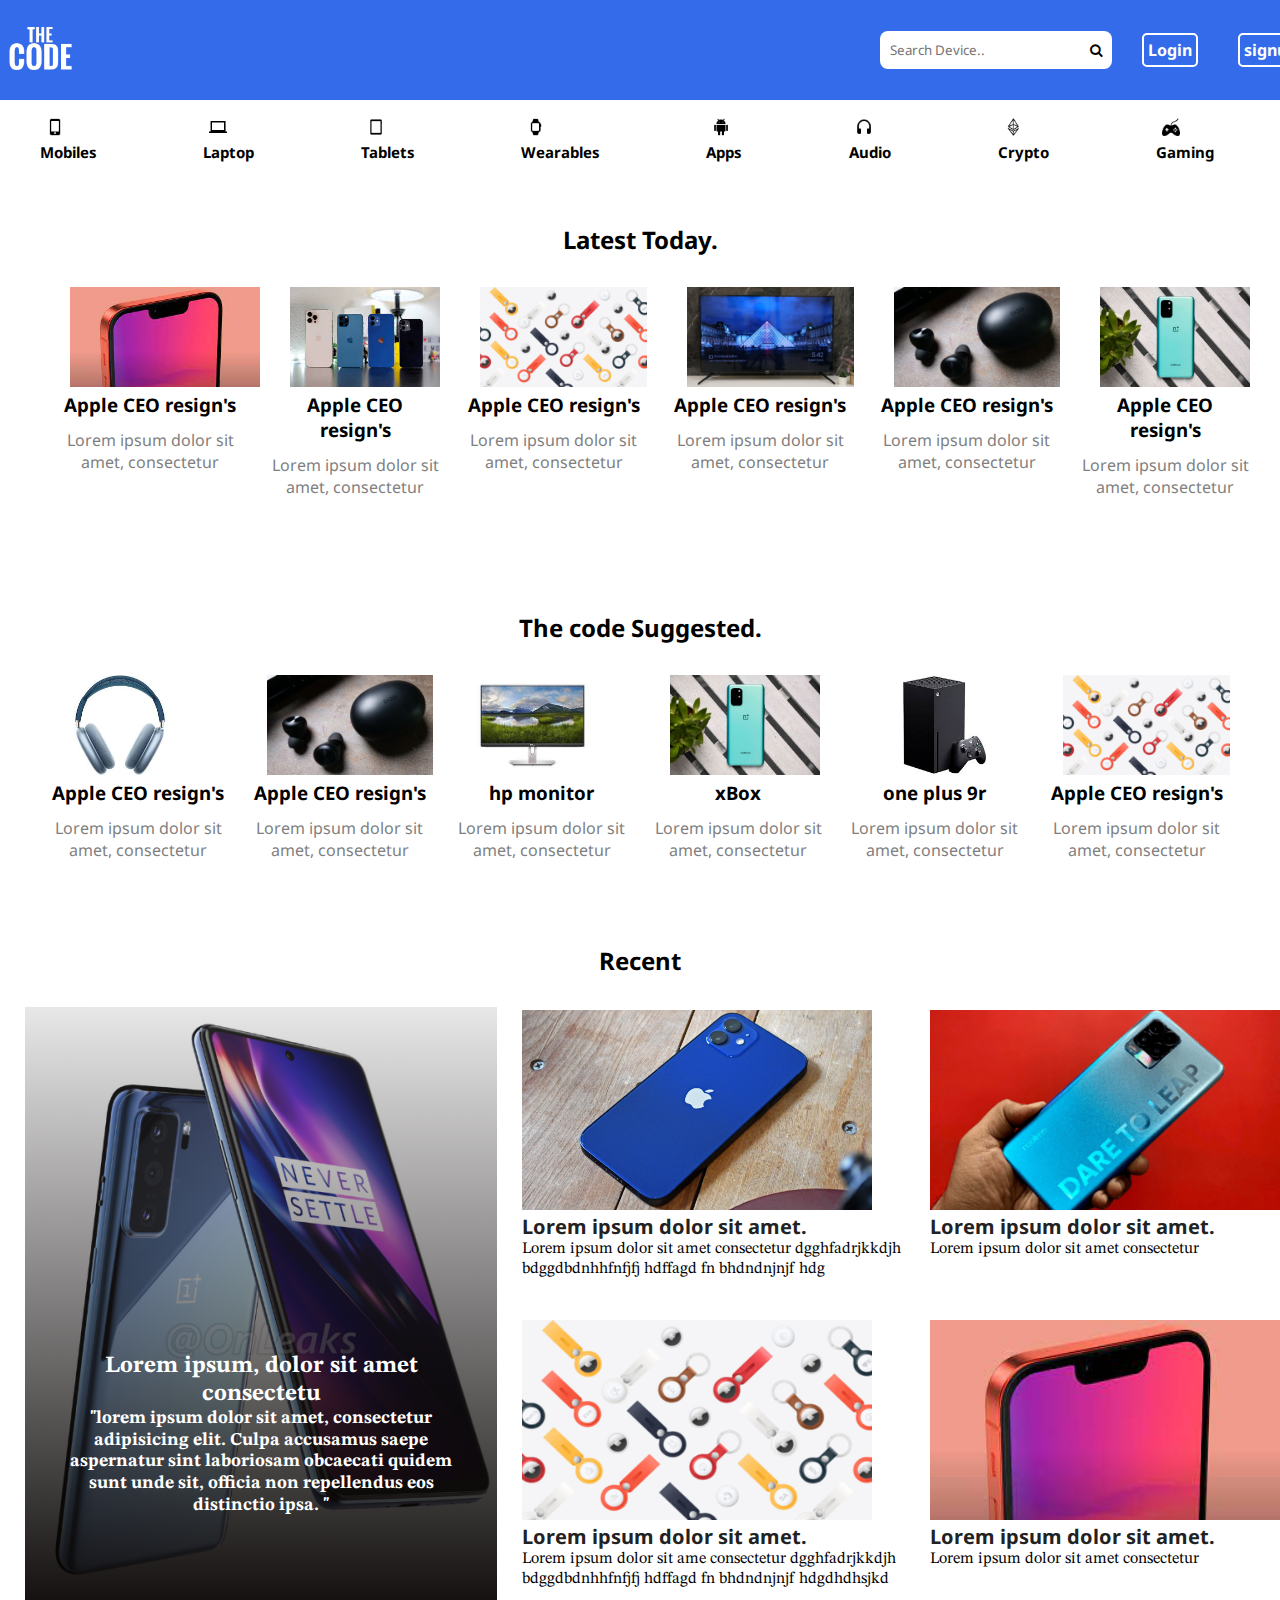
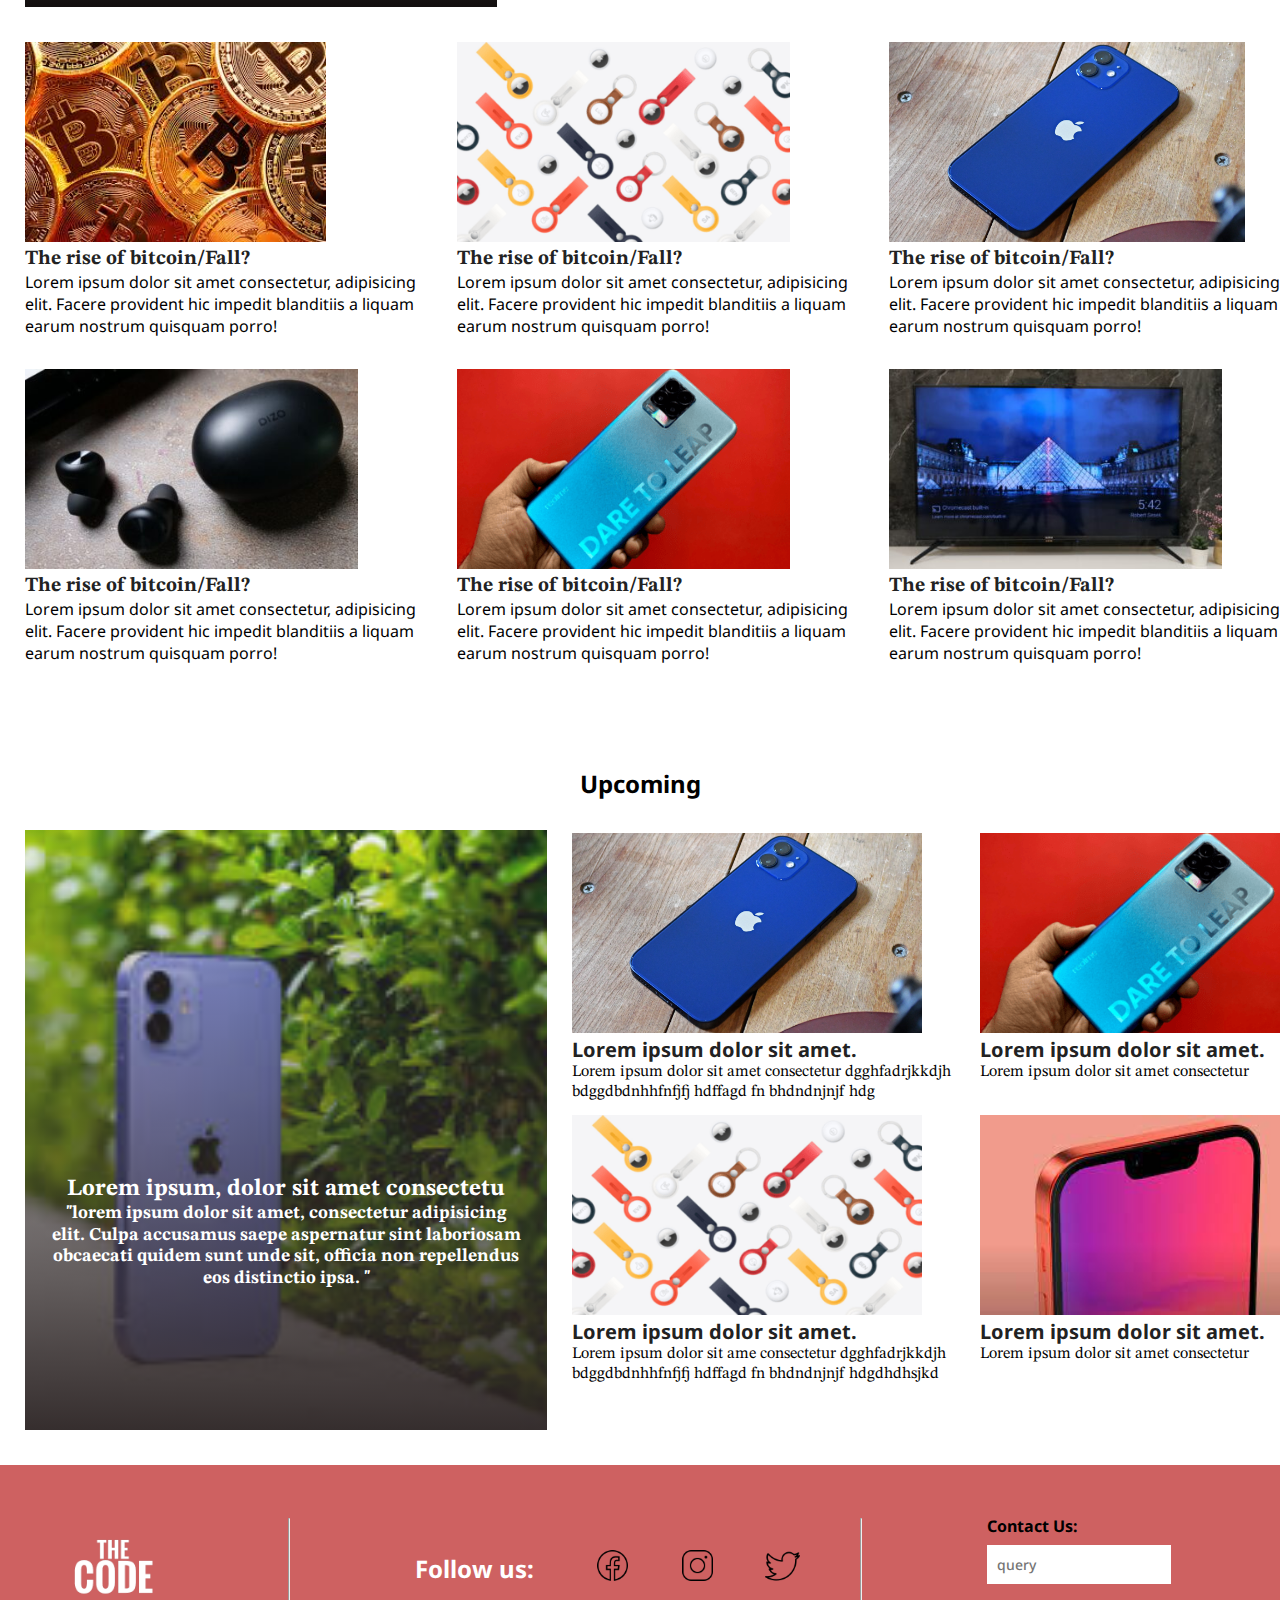
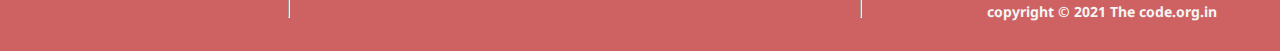
<file: index.html>
<!DOCTYPE html>
<html lang="en">

<head>
    <meta charset="UTF-8">
    <meta http-equiv="X-UA-Compatible" content="IE=edge">
    <meta name="viewport" content="width=device-width, initial-scale=1.0">
    <link rel="stylesheet" href="https://cdnjs.cloudflare.com/ajax/libs/font-awesome/4.7.0/css/font-awesome.min.css">
    <link rel="shortcut icon" href="images/logo.png" image/x-icon ">
    <link rel="stylesheet " href="style.css ">
    <title>The Code</title>

</head>
<body>
    <div class="navBar ">
        <div class="logo ">
            <img src="images/logo.png " alt=" ">
        </div>
        <form class="example " action=" ">
            <input type="text " placeholder="Search Device.. " name="search ">
            <button type="submit "><i class="fa fa-search "></i></button>
        </form>
        <ul>
            <li id="myBtn "><a href=" ">Login</a></li>
            <li id="myBtn1 "><a href=" ">signup</a></li>
        </ul>
    </div>



    <div id="nav2 ">
        <div class="items ">
            <ul>
                <li><span class="label "><img src="images/phone.png " alt="logologo "><a href="phone.html ">Mobiles</a></span></li>
                <li><span class="label "><img src="images/laptop.png " alt="logo "><a href="laptop.html ">Laptop</a></span></li>
                <li><span class="label "><img src="images/ipad.png " alt="logo "><a href="tablet.html ">Tablets</a></span></li>
                <li><span class="label "><img src="images/watch.png " alt="logo "><a href="wearables.html ">Wearables</a></span></li>
                <li><span class="label "><img src="images/android.png " alt="logo "><a href="apps.html ">Apps</a></span></li>
                <li><span class="label "><img src="images/audio.png " alt="logo "><a href="audio.html ">Audio</a></span></li>
                <li><span class="label "><img src="images/bitcoin (2).png " alt="logo "><a href="crypto.html ">Crypto</a></span></li>
                <li><span class="label "><img src="images/controller.png " alt="logo "><a href="gaming.html ">Gaming</a></span></li>

            </ul>
        </div>
    </div>
         <!--signup-->
          
    <div id="myModal1 " class="modal1 ">
        <div class="modal-content ">
            <h2>Signup</h2>
            <span class="close "><img src="images/cancel (1).png " alt=" "></span>
            <form action=" ">
                <input type="text " name="name " id="name " username placeholder="username ">
                <input type="password " name="password " id="password " placeholder="Password ">                <input type="password " name="password " id="password "placeholder="confirm password ">
                <input type="email " name="email " id="email " placeholder="email ">
                <button type="submit " class="button ">Signup</button>
            </form>
        </div>
    </div>
         

 
    <!--sign in-->
    <div id="myModal " class="modal ">
        <div class="modal-content ">
            <h2>Signin</h2>
            <span class="close "><img src="images/cancel (1).png " alt=" "></span>
            <form action=" ">
                <input type="text " name="name " id="name " username placeholder="username ">
                <input type="password " name="password " id="password " placeholder="Password ">
                <button type="submit " class="button ">Login</button>
            </form>
        </div>
    </div>
 
    

    <section class="content ">

        <div class="news ">

            <h2>Latest Today.</h2>
            <div class="news1 ">


                <div class="news2 ">
                    <img src="images/app.jpg " alt=" ">
                    <h3>Apple CEO resign's</h3>
                    <a href=" ">
                        <p>Lorem ipsum dolor sit amet, consectetur </p>
                    </a>
                </div>
                <div class="news2 ">
                    <img src="images/app1.jpg " alt=" ">
                    <h3>Apple CEO resign's </h3>
                    <a href=" ">
                        <p>Lorem ipsum dolor sit amet, consectetur </p>
                    </a>
                </div>
                <div class="news2 ">
                    <img src="images/apptag.png " alt=" ">
                    <h3>Apple CEO resign's</h3>
                    <a href=" ">
                        <p>Lorem ipsum dolor sit amet, consectetur </p>
                    </a>
                </div>
                <div class="news2 ">
                    <img src="images/real.jpg " alt=" ">
                    <h3>Apple CEO resign's</h3>
                    <a href=" ">
                        <p>Lorem ipsum dolor sit amet, consectetur </p>
                    </a>
                </div>
                <div class="news2 ">
                    <img src="images/pods.jpg " alt=" ">
                    <h3>Apple CEO resign's</h3>
                    <a href=" ">
                        <p>Lorem ipsum dolor sit amet, consectetur </p>
                    </a>
                </div>
                <div class="news2 ">
                    <img src="images/oneplus1.jpg " alt=" ">
                    <h3>Apple CEO resign's</h3>
                    <a href=" ">
                        <p>Lorem ipsum dolor sit amet, consectetur </p>
                    </a>
                </div>
            </div>
        </div>

    </section>
    <section class="content ">

        <div class="news ">
            <h2>The code Suggested.</h2>
            <div class="news1 ">

                <div class="news2 ">
                    <a href=" "><img src="images/apple1.jpg " alt=" "></a>
                    <h3>Apple CEO resign's</h3>
                    <a href=" ">
                        <p>Lorem ipsum dolor sit amet, consectetur </p>
                    </a>
                </div>


                <div class="news2 ">
                    <a href=" "><img src="images/pods.jpg " alt=" "></a>
                    <h3>Apple CEO resign's </h3>
                    <a href=" ">
                        <p>Lorem ipsum dolor sit amet, consectetur </p>
                    </a>
                </div>
                <div class="news2 ">
                    <a href=" "><img src="images/hp.jpg " alt=" "></a>
                    <h3>hp monitor</h3>
                    <a href=" ">
                        <p>Lorem ipsum dolor sit amet, consectetur </p>
                    </a>
                </div>
                <div class="news2 ">
                    <a href=" "><img src="images/oneplus1.jpg " alt=" "></a>
                    <h3>xBox</h3>
                    <a href=" ">
                        <p>Lorem ipsum dolor sit amet, consectetur </p>
                    </a>
                </div>
                <div class="news2 ">
                    <a href=" "><img src="images/xbox.jpg " alt=" "></a>
                    <h3>one plus 9r</h3>
                    <a href=" ">
                        <p>Lorem ipsum dolor sit amet, consectetur </p>
                    </a>
                </div>
                <div class="news2 ">
                    <a href=" "><img src="images/apptag.png " alt=" "></a>
                    <h3>Apple CEO resign's</h3>
                    <a href=" ">
                        <p>Lorem ipsum dolor sit amet, consectetur </p>
                    </a>
                </div>
            </div>
        </div>

        <div class="first ">
            <h2 class="title ">Recent</h2>
            <div class="second ">
                <section class="left ">
                    <h3>Lorem ipsum, dolor sit amet consectetu</h3>
                    <P>"lorem ipsum dolor sit amet, consectetur adipisicing elit. Culpa accusamus saepe aspernatur sint laboriosam obcaecati quidem sunt unde sit, officia non repellendus eos distinctio ipsa. "</P>
                </section>
                <div class="right ">
                    <div class="item1 ">
                        <img src="images/iphone.jpg " alt=" ">
                        <h2>Lorem ipsum dolor sit amet.</h2>
                        <p>Lorem ipsum dolor sit amet consectetur dgghfadrjkkdjh bdggdbdnhhfnfjfj hdffagd fn bhdndnjnjf hdg</p>

                    </div>
                    <div class="item1 ">
                        <img src="images/realme.png " alt=" ">
                        <h2>Lorem ipsum dolor sit amet.</h2>
                        <p>Lorem ipsum dolor sit amet consectetur </p>

                    </div>
                    <div class="item1 ">
                        <img src="images/apptag.png " alt=" ">
                        <h2>Lorem ipsum dolor sit amet.</h2>
                        <p>Lorem ipsum dolor sit ame consectetur dgghfadrjkkdjh bdggdbdnhhfnfjfj hdffagd fn bhdndnjnjf hdgdhdhsjkd </p>
                    </div>
                    <div class="item1 ">
                        <img src="images/app.jpg " alt=" ">
                        <h2>Lorem ipsum dolor sit amet.</h2>
                        <p>Lorem ipsum dolor sit amet consectetur </p>
                    </div>


                </div>
            </div>


        </div>
        <section class="crypto ">
            <div class="crypto1 ">
                <img src="images/bit.jpg " alt=" ">
                <h1>The rise of bitcoin/Fall?</h1>
                <p>Lorem ipsum dolor sit amet consectetur, adipisicing elit. Facere provident hic impedit blanditiis a liquam earum nostrum quisquam porro!</p>
            </div>
            <div class="crypto1 ">
                <img src="images/apptag.png " alt=" ">
                <h1>The rise of bitcoin/Fall?</h1>
                <p>Lorem ipsum dolor sit amet consectetur, adipisicing elit. Facere provident hic impedit blanditiis a liquam earum nostrum quisquam porro!</p>
            </div>
            <div class="crypto1 ">
                <img src="images/iphone.jpg " alt=" ">
                <h1>The rise of bitcoin/Fall?</h1>
                <p>Lorem ipsum dolor sit amet consectetur, adipisicing elit. Facere provident hic impedit blanditiis a liquam earum nostrum quisquam porro!</p>
            </div>
            <div class="crypto1 ">
                <img src="images/pods.jpg " alt=" ">
                <h1>The rise of bitcoin/Fall?</h1>
                <p>Lorem ipsum dolor sit amet consectetur, adipisicing elit. Facere provident hic impedit blanditiis a liquam earum nostrum quisquam porro!</p>
            </div>
            <div class="crypto1 ">
                <img src="images/realme.png " alt=" ">
                <h1>The rise of bitcoin/Fall?</h1>
                <p>Lorem ipsum dolor sit amet consectetur, adipisicing elit. Facere provident hic impedit blanditiis a liquam earum nostrum quisquam porro!</p>
            </div>
            <div class="crypto1 ">
                <img src="images/real.jpg " alt=" ">
                <h1>The rise of bitcoin/Fall?</h1>
                <p>Lorem ipsum dolor sit amet consectetur, adipisicing elit. Facere provident hic impedit blanditiis a liquam earum nostrum quisquam porro!</p>
            </div>

        </section>
        <div class="first ">
            <h2 class="title ">Upcoming</h2>
            <div class="second1 ">
                <section class="left1 ">
                    <h3>Lorem ipsum, dolor sit amet consectetu</h3>
                    <P>"lorem ipsum dolor sit amet, consectetur adipisicing elit. Culpa accusamus saepe aspernatur sint laboriosam obcaecati quidem sunt unde sit, officia non repellendus eos distinctio ipsa. "</P>
                </section>
                <div class="right1 ">
                    <div class="item2 ">
                        <img src="images/iphone.jpg " alt=" ">
                        <h2>Lorem ipsum dolor sit amet.</h2>
                        <p>Lorem ipsum dolor sit amet consectetur dgghfadrjkkdjh bdggdbdnhhfnfjfj hdffagd fn bhdndnjnjf hdg</p>

                    </div>
                    <div class="item2 ">
                        <img src="images/realme.png " alt=" ">
                        <h2>Lorem ipsum dolor sit amet.</h2>
                        <p>Lorem ipsum dolor sit amet consectetur </p>

                    </div>
                    <div class="item2 ">
                        <img src="images/apptag.png " alt=" ">
                        <h2>Lorem ipsum dolor sit amet.</h2>
                        <p>Lorem ipsum dolor sit ame consectetur dgghfadrjkkdjh bdggdbdnhhfnfjfj hdffagd fn bhdndnjnjf hdgdhdhsjkd </p>
                    </div>
                    <div class="item2 ">
                        <img src="images/app.jpg " alt=" ">
                        <h2>Lorem ipsum dolor sit amet.</h2>
                        <p>Lorem ipsum dolor sit amet consectetur </p>
                    </div>


                </div>
            </div>


        </div>

        <!--footer-->
        <footer class="page-footer ">
            <div class="foot-img ">
                <img src="images/logo.png " alt=" ">
            </div>
            <hr>
            <h2>Follow us:</h2>
            <div class="social ">

                <a href=" "><img src="images/fb.png " alt=" "></a>
                <a href=" "><img src="images/insta.png " alt=" "></a>
                <a href=" "><img src="images/twt.png " alt=" "></a>

            </div>
            <hr>
            <div class="text1 ">
                <form action=" ">
                    <label for="contact ">Contact Us:</label>
                    <input type="text " name="text " id="text " placeholder="query ">
                </form>
                <h2>copyright &copy; 2021 The code.org.in</h2>
            </div>

        </footer>





        <script>
            
                // Get the modal
        var modal = document.getElementById("myModal1 ");
       
        // Get the button that opens the modal
        var btn = document.getElementById("myBtn1 ");
       
        // Get the <span> element that closes the modal
        var span = document.getElementsByClassName("close ")[0];
       
        // When the user clicks on the button, open the modal
        btn.onclick = function() {
            modal.style.display = "block ";
        }
       
        // When the user clicks on <span> (x), close the modal
        span.onclick = function() {
           modal1.style.display = "none ";
        }
       
        // When the user clicks anywhere outside of the modal, close it
        window.onclick = function(event) {
            if (event.target == modal) {
               modal1.style.display = "none ";
           }
        }
           
            // Get the modal
            var modal = document.getElementById("myModal ");

            // Get the button that opens the modal
            var btn = document.getElementById("myBtn ");

            // Get the <span> element that closes the modal
            var span = document.getElementsByClassName("close ")[0];

            // When the user clicks on the button, open the modal
            btn.onclick = function() {
                modal.style.display = "block ";
            }

            // When the user clicks on <span> (x), close the modal
            span.onclick = function() {
                modal.style.display = "none ";
            }

            // When the user clicks anywhere outside of the modal, close it
            window.onclick = function(event) {
                if (event.target == modal) {
                    modal.style.display = "none ";
                }
            }   
        </script>
        </body>


</html>
</file>
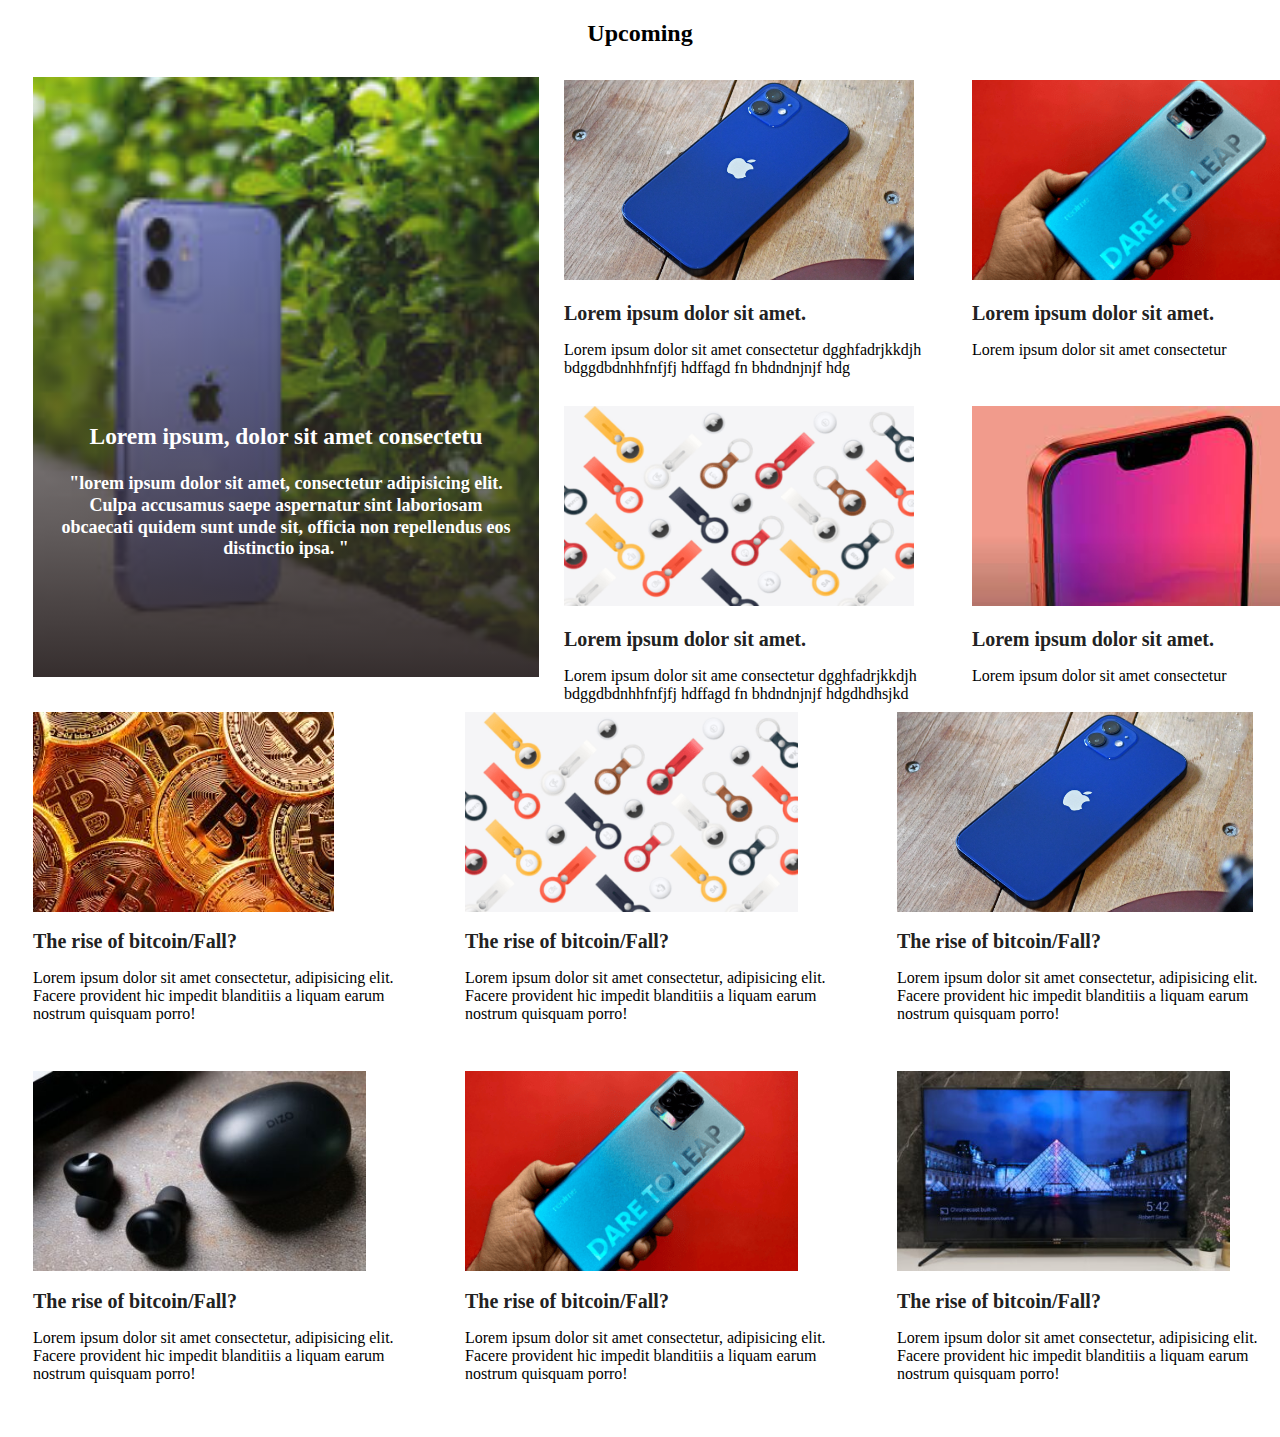
<file: apps.html>
<!DOCTYPE html>
<html lang="en">

<head>
    <meta charset="UTF-8">
    <meta http-equiv="X-UA-Compatible" content="IE=edge">
    <meta name="viewport" content="width=device-width, initial-scale=1.0">
    <link rel="stylesheet" href="apps.css">
    <title>Apps|</title>
</head>

<body>
    <div class="first ">
        <h2 class="title ">Upcoming</h2>
        <div class="second1 ">
            <section class="left1 ">
                <h3>Lorem ipsum, dolor sit amet consectetu</h3>
                <P>"lorem ipsum dolor sit amet, consectetur adipisicing elit. Culpa accusamus saepe aspernatur sint laboriosam obcaecati quidem sunt unde sit, officia non repellendus eos distinctio ipsa. "</P>
            </section>
            <div class="right1 ">
                <div class="item2 ">
                    <img src="images/iphone.jpg " alt=" ">
                    <h2>Lorem ipsum dolor sit amet.</h2>
                    <p>Lorem ipsum dolor sit amet consectetur dgghfadrjkkdjh bdggdbdnhhfnfjfj hdffagd fn bhdndnjnjf hdg</p>

                </div>
                <div class="item2 ">
                    <img src="images/realme.png " alt=" ">
                    <h2>Lorem ipsum dolor sit amet.</h2>
                    <p>Lorem ipsum dolor sit amet consectetur </p>

                </div>
                <div class="item2 ">
                    <img src="images/apptag.png " alt=" ">
                    <h2>Lorem ipsum dolor sit amet.</h2>
                    <p>Lorem ipsum dolor sit ame consectetur dgghfadrjkkdjh bdggdbdnhhfnfjfj hdffagd fn bhdndnjnjf hdgdhdhsjkd </p>
                </div>
                <div class="item2 ">
                    <img src="images/app.jpg " alt=" ">
                    <h2>Lorem ipsum dolor sit amet.</h2>
                    <p>Lorem ipsum dolor sit amet consectetur </p>
                </div>


            </div>
        </div>


    </div>
    <section class="crypto ">
        <div class="crypto1 ">
            <img src="images/bit.jpg " alt=" ">
            <h1>The rise of bitcoin/Fall?</h1>
            <p>Lorem ipsum dolor sit amet consectetur, adipisicing elit. Facere provident hic impedit blanditiis a liquam earum nostrum quisquam porro!</p>
        </div>
        <div class="crypto1 ">
            <img src="images/apptag.png " alt=" ">
            <h1>The rise of bitcoin/Fall?</h1>
            <p>Lorem ipsum dolor sit amet consectetur, adipisicing elit. Facere provident hic impedit blanditiis a liquam earum nostrum quisquam porro!</p>
        </div>
        <div class="crypto1 ">
            <img src="images/iphone.jpg " alt=" ">
            <h1>The rise of bitcoin/Fall?</h1>
            <p>Lorem ipsum dolor sit amet consectetur, adipisicing elit. Facere provident hic impedit blanditiis a liquam earum nostrum quisquam porro!</p>
        </div>
        <div class="crypto1 ">
            <img src="images/pods.jpg " alt=" ">
            <h1>The rise of bitcoin/Fall?</h1>
            <p>Lorem ipsum dolor sit amet consectetur, adipisicing elit. Facere provident hic impedit blanditiis a liquam earum nostrum quisquam porro!</p>
        </div>
        <div class="crypto1 ">
            <img src="images/realme.png " alt=" ">
            <h1>The rise of bitcoin/Fall?</h1>
            <p>Lorem ipsum dolor sit amet consectetur, adipisicing elit. Facere provident hic impedit blanditiis a liquam earum nostrum quisquam porro!</p>
        </div>
        <div class="crypto1 ">
            <img src="images/real.jpg " alt=" ">
            <h1>The rise of bitcoin/Fall?</h1>
            <p>Lorem ipsum dolor sit amet consectetur, adipisicing elit. Facere provident hic impedit blanditiis a liquam earum nostrum quisquam porro!</p>
        </div>

    </section>
</body>

</html>
</file>
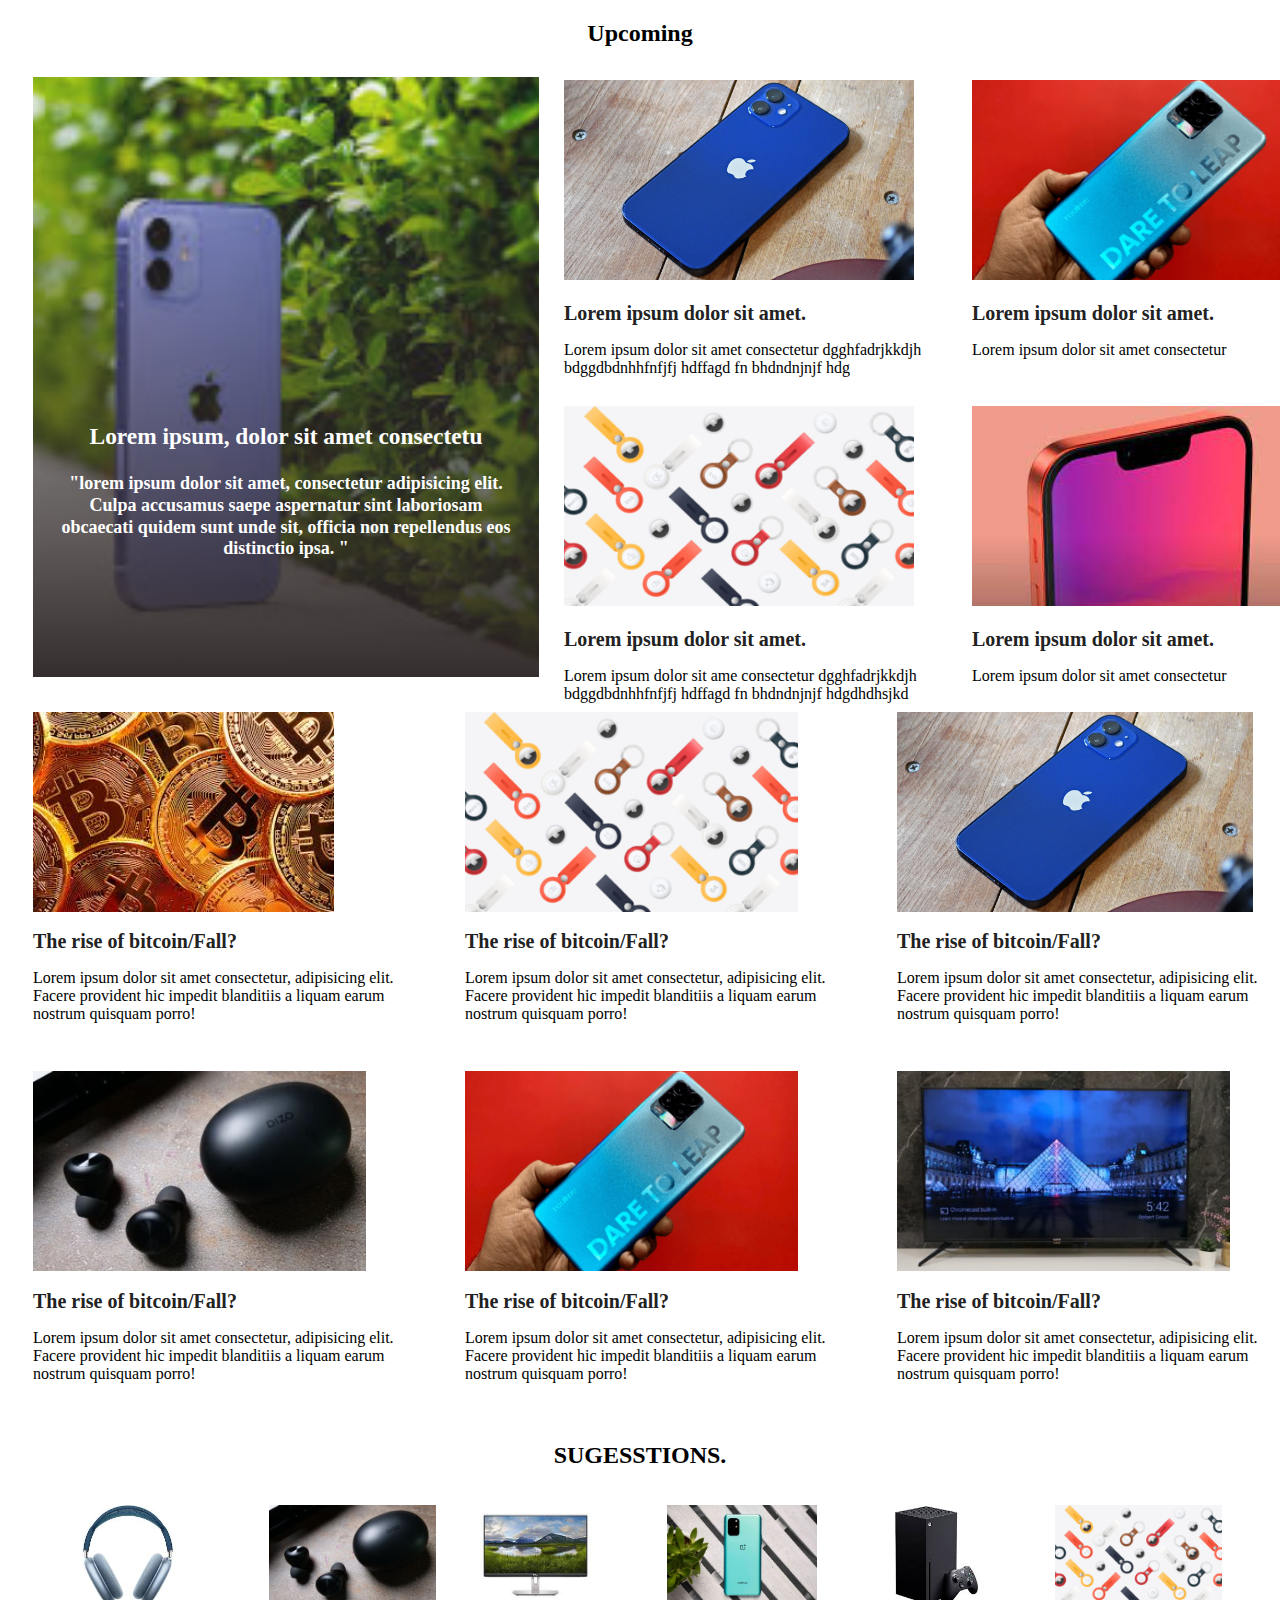
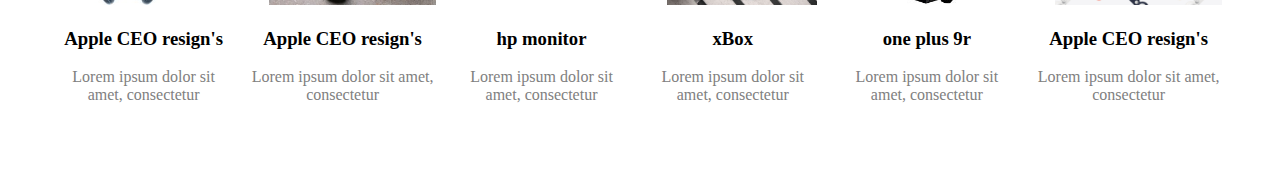
<file: audio.html>
<!DOCTYPE html>
<html lang="en">

<head>
    <meta charset="UTF-8">
    <meta http-equiv="X-UA-Compatible" content="IE=edge">
    <meta name="viewport" content="width=device-width, initial-scale=1.0">
    <link rel="stylesheet" href="audio.css">
    <title>Audio|</title>
</head>

<body>
    <div class="first ">
        <h2 class="title ">Upcoming</h2>
        <div class="second1 ">
            <section class="left1 ">
                <h3>Lorem ipsum, dolor sit amet consectetu</h3>
                <P>"lorem ipsum dolor sit amet, consectetur adipisicing elit. Culpa accusamus saepe aspernatur sint laboriosam obcaecati quidem sunt unde sit, officia non repellendus eos distinctio ipsa. "</P>
            </section>
            <div class="right1 ">
                <div class="item2 ">
                    <img src="images/iphone.jpg " alt=" ">
                    <h2>Lorem ipsum dolor sit amet.</h2>
                    <p>Lorem ipsum dolor sit amet consectetur dgghfadrjkkdjh bdggdbdnhhfnfjfj hdffagd fn bhdndnjnjf hdg</p>

                </div>
                <div class="item2 ">
                    <img src="images/realme.png " alt=" ">
                    <h2>Lorem ipsum dolor sit amet.</h2>
                    <p>Lorem ipsum dolor sit amet consectetur </p>

                </div>
                <div class="item2 ">
                    <img src="images/apptag.png " alt=" ">
                    <h2>Lorem ipsum dolor sit amet.</h2>
                    <p>Lorem ipsum dolor sit ame consectetur dgghfadrjkkdjh bdggdbdnhhfnfjfj hdffagd fn bhdndnjnjf hdgdhdhsjkd </p>
                </div>
                <div class="item2 ">
                    <img src="images/app.jpg " alt=" ">
                    <h2>Lorem ipsum dolor sit amet.</h2>
                    <p>Lorem ipsum dolor sit amet consectetur </p>
                </div>


            </div>
        </div>


    </div>
    <section class="crypto ">
        <div class="crypto1 ">
            <img src="images/bit.jpg " alt=" ">
            <h1>The rise of bitcoin/Fall?</h1>
            <p>Lorem ipsum dolor sit amet consectetur, adipisicing elit. Facere provident hic impedit blanditiis a liquam earum nostrum quisquam porro!</p>
        </div>
        <div class="crypto1 ">
            <img src="images/apptag.png " alt=" ">
            <h1>The rise of bitcoin/Fall?</h1>
            <p>Lorem ipsum dolor sit amet consectetur, adipisicing elit. Facere provident hic impedit blanditiis a liquam earum nostrum quisquam porro!</p>
        </div>
        <div class="crypto1 ">
            <img src="images/iphone.jpg " alt=" ">
            <h1>The rise of bitcoin/Fall?</h1>
            <p>Lorem ipsum dolor sit amet consectetur, adipisicing elit. Facere provident hic impedit blanditiis a liquam earum nostrum quisquam porro!</p>
        </div>
        <div class="crypto1 ">
            <img src="images/pods.jpg " alt=" ">
            <h1>The rise of bitcoin/Fall?</h1>
            <p>Lorem ipsum dolor sit amet consectetur, adipisicing elit. Facere provident hic impedit blanditiis a liquam earum nostrum quisquam porro!</p>
        </div>
        <div class="crypto1 ">
            <img src="images/realme.png " alt=" ">
            <h1>The rise of bitcoin/Fall?</h1>
            <p>Lorem ipsum dolor sit amet consectetur, adipisicing elit. Facere provident hic impedit blanditiis a liquam earum nostrum quisquam porro!</p>
        </div>
        <div class="crypto1 ">
            <img src="images/real.jpg " alt=" ">
            <h1>The rise of bitcoin/Fall?</h1>
            <p>Lorem ipsum dolor sit amet consectetur, adipisicing elit. Facere provident hic impedit blanditiis a liquam earum nostrum quisquam porro!</p>
        </div>

    </section>
    <div class="news ">
        <h2>SUGESSTIONS.</h2>
        <div class="news1 ">

            <div class="news2 ">
                <a href=" "><img src="images/apple1.jpg " alt=" "></a>
                <h3>Apple CEO resign's</h3>
                <a href=" ">
                    <p>Lorem ipsum dolor sit amet, consectetur </p>
                </a>
            </div>


            <div class="news2 ">
                <a href=" "><img src="images/pods.jpg " alt=" "></a>
                <h3>Apple CEO resign's </h3>
                <a href=" ">
                    <p>Lorem ipsum dolor sit amet, consectetur </p>
                </a>
            </div>
            <div class="news2 ">
                <a href=" "><img src="images/hp.jpg " alt=" "></a>
                <h3>hp monitor</h3>
                <a href=" ">
                    <p>Lorem ipsum dolor sit amet, consectetur </p>
                </a>
            </div>
            <div class="news2 ">
                <a href=" "><img src="images/oneplus1.jpg " alt=" "></a>
                <h3>xBox</h3>
                <a href=" ">
                    <p>Lorem ipsum dolor sit amet, consectetur </p>
                </a>
            </div>
            <div class="news2 ">
                <a href=" "><img src="images/xbox.jpg " alt=" "></a>
                <h3>one plus 9r</h3>
                <a href=" ">
                    <p>Lorem ipsum dolor sit amet, consectetur </p>
                </a>
            </div>
            <div class="news2 ">
                <a href=" "><img src="images/apptag.png " alt=" "></a>
                <h3>Apple CEO resign's</h3>
                <a href=" ">
                    <p>Lorem ipsum dolor sit amet, consectetur </p>
                </a>
            </div>
        </div>
    </div>
</body>

</html>
</file>
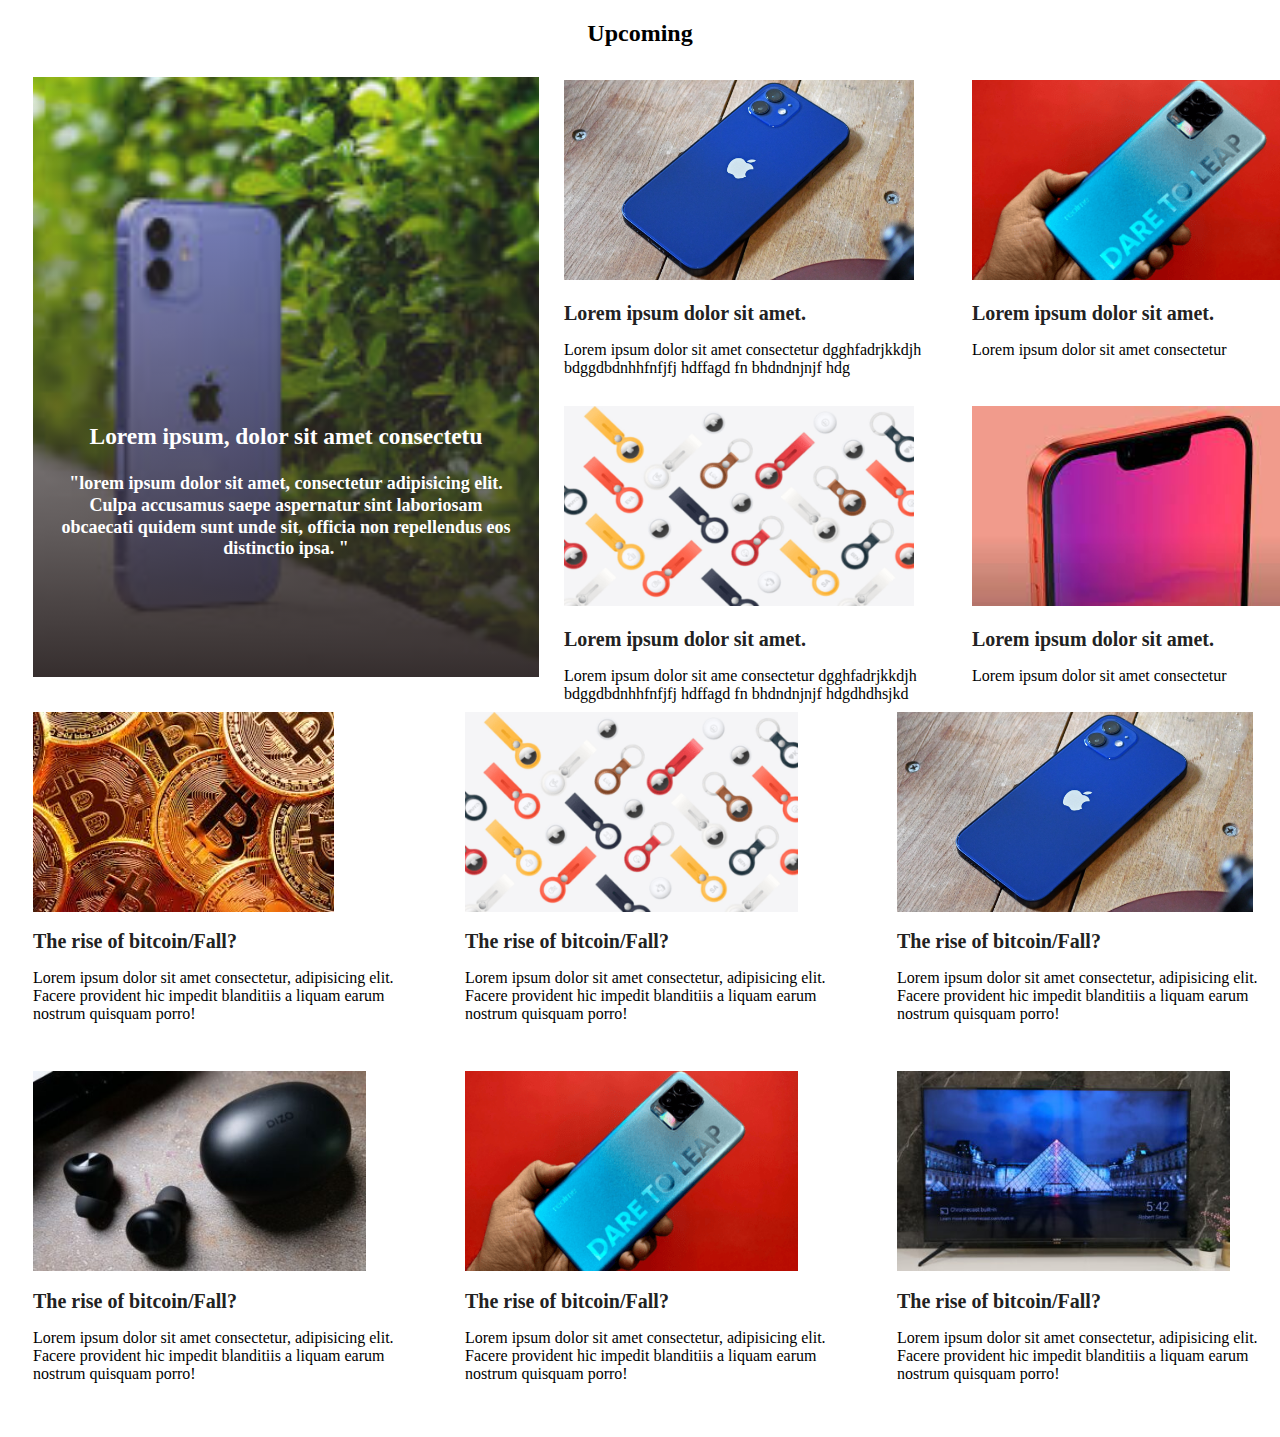
<file: crypto.html>
<!DOCTYPE html>
<html lang="en">

<head>
    <meta charset="UTF-8">
    <meta http-equiv="X-UA-Compatible" content="IE=edge">
    <meta name="viewport" content="width=device-width, initial-scale=1.0">
    <link rel="stylesheet" href="crypto.css">
    <title>Crypto</title>
</head>

<body>
    <!DOCTYPE html>
    <html lang="en">

    <head>
        <meta charset="UTF-8">
        <meta http-equiv="X-UA-Compatible" content="IE=edge">
        <meta name="viewport" content="width=device-width, initial-scale=1.0">
        <link rel="stylesheet" href="audio.css">
        <title>Audio|</title>
    </head>

    <body>
        <div class="first ">
            <h2 class="title ">Upcoming</h2>
            <div class="second1 ">
                <section class="left1 ">
                    <h3>Lorem ipsum, dolor sit amet consectetu</h3>
                    <P>"lorem ipsum dolor sit amet, consectetur adipisicing elit. Culpa accusamus saepe aspernatur sint laboriosam obcaecati quidem sunt unde sit, officia non repellendus eos distinctio ipsa. "</P>
                </section>
                <div class="right1 ">
                    <div class="item2 ">
                        <img src="images/iphone.jpg " alt=" ">
                        <h2>Lorem ipsum dolor sit amet.</h2>
                        <p>Lorem ipsum dolor sit amet consectetur dgghfadrjkkdjh bdggdbdnhhfnfjfj hdffagd fn bhdndnjnjf hdg</p>

                    </div>
                    <div class="item2 ">
                        <img src="images/realme.png " alt=" ">
                        <h2>Lorem ipsum dolor sit amet.</h2>
                        <p>Lorem ipsum dolor sit amet consectetur </p>

                    </div>
                    <div class="item2 ">
                        <img src="images/apptag.png " alt=" ">
                        <h2>Lorem ipsum dolor sit amet.</h2>
                        <p>Lorem ipsum dolor sit ame consectetur dgghfadrjkkdjh bdggdbdnhhfnfjfj hdffagd fn bhdndnjnjf hdgdhdhsjkd </p>
                    </div>
                    <div class="item2 ">
                        <img src="images/app.jpg " alt=" ">
                        <h2>Lorem ipsum dolor sit amet.</h2>
                        <p>Lorem ipsum dolor sit amet consectetur </p>
                    </div>


                </div>
            </div>


        </div>
        <section class="crypto ">
            <div class="crypto1 ">
                <img src="images/bit.jpg " alt=" ">
                <h1>The rise of bitcoin/Fall?</h1>
                <p>Lorem ipsum dolor sit amet consectetur, adipisicing elit. Facere provident hic impedit blanditiis a liquam earum nostrum quisquam porro!</p>
            </div>
            <div class="crypto1 ">
                <img src="images/apptag.png " alt=" ">
                <h1>The rise of bitcoin/Fall?</h1>
                <p>Lorem ipsum dolor sit amet consectetur, adipisicing elit. Facere provident hic impedit blanditiis a liquam earum nostrum quisquam porro!</p>
            </div>
            <div class="crypto1 ">
                <img src="images/iphone.jpg " alt=" ">
                <h1>The rise of bitcoin/Fall?</h1>
                <p>Lorem ipsum dolor sit amet consectetur, adipisicing elit. Facere provident hic impedit blanditiis a liquam earum nostrum quisquam porro!</p>
            </div>
            <div class="crypto1 ">
                <img src="images/pods.jpg " alt=" ">
                <h1>The rise of bitcoin/Fall?</h1>
                <p>Lorem ipsum dolor sit amet consectetur, adipisicing elit. Facere provident hic impedit blanditiis a liquam earum nostrum quisquam porro!</p>
            </div>
            <div class="crypto1 ">
                <img src="images/realme.png " alt=" ">
                <h1>The rise of bitcoin/Fall?</h1>
                <p>Lorem ipsum dolor sit amet consectetur, adipisicing elit. Facere provident hic impedit blanditiis a liquam earum nostrum quisquam porro!</p>
            </div>
            <div class="crypto1 ">
                <img src="images/real.jpg " alt=" ">
                <h1>The rise of bitcoin/Fall?</h1>
                <p>Lorem ipsum dolor sit amet consectetur, adipisicing elit. Facere provident hic impedit blanditiis a liquam earum nostrum quisquam porro!</p>
            </div>

        </section>

    </body>

    </html>
</file>
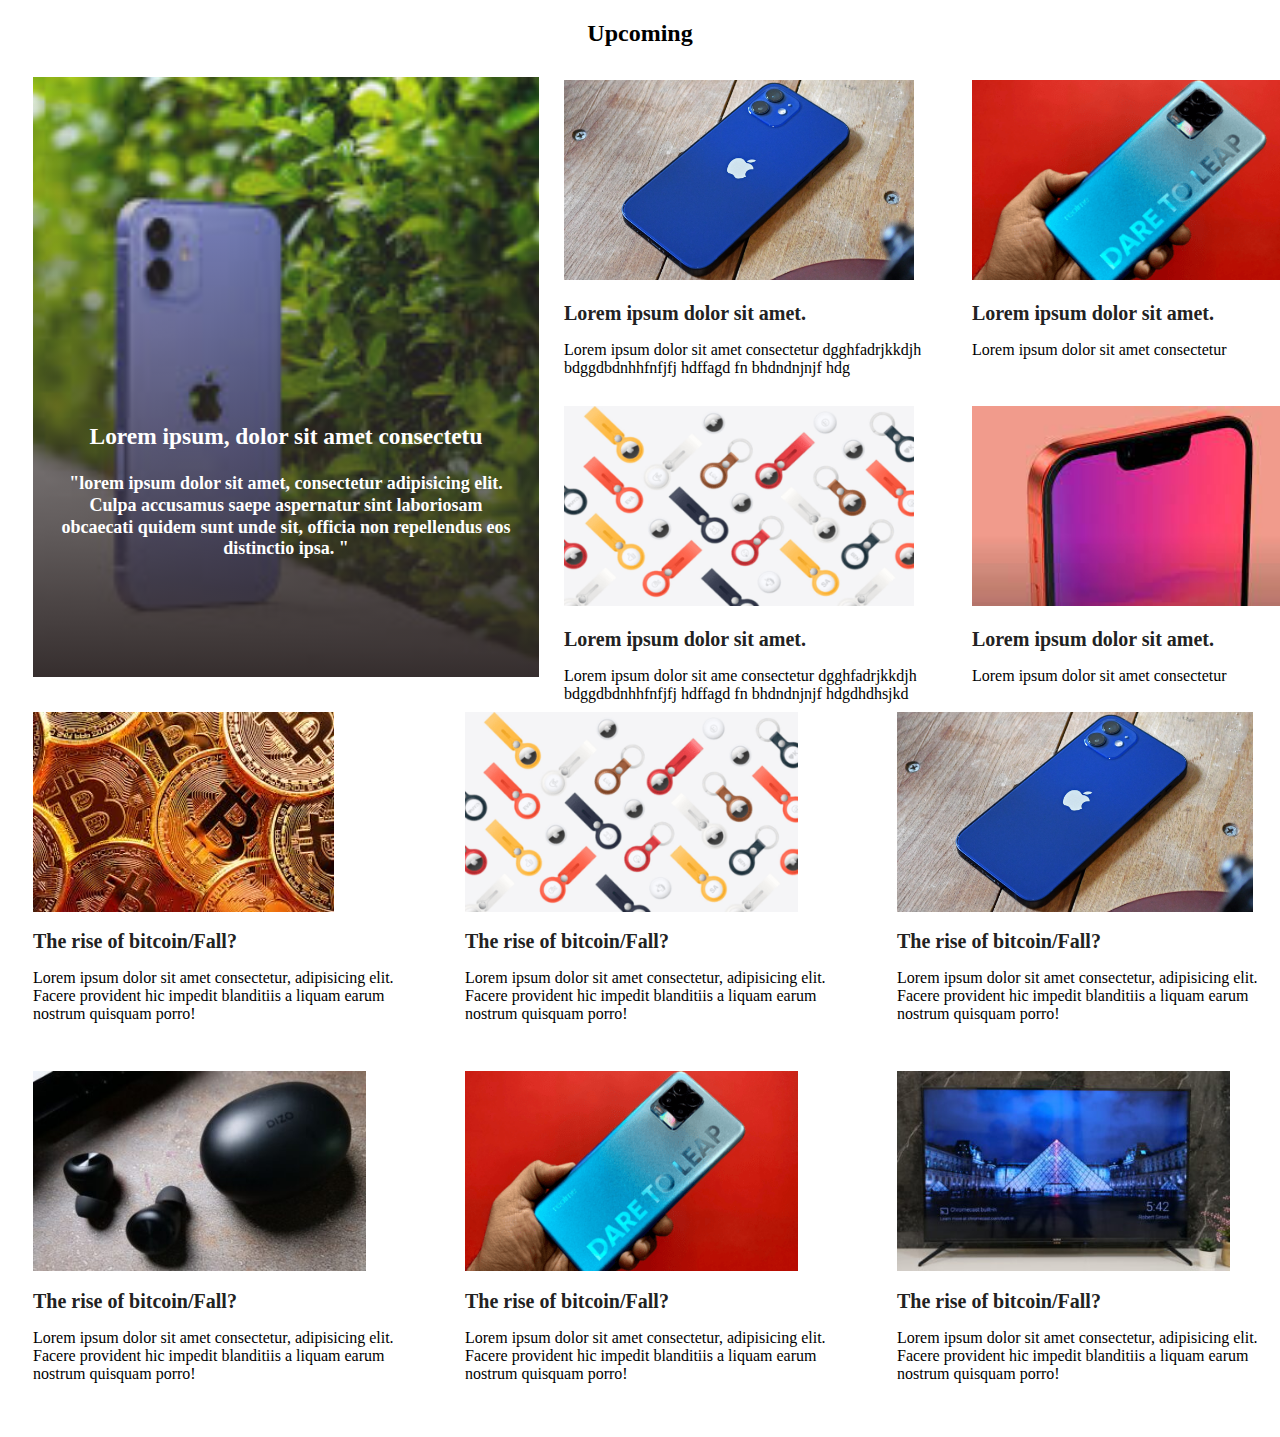
<file: gaming.html>
<!DOCTYPE html>
<html lang="en">

<head>
    <meta charset="UTF-8">
    <meta http-equiv="X-UA-Compatible" content="IE=edge">
    <meta name="viewport" content="width=device-width, initial-scale=1.0">
    <title>Gaming|</title>
</head>

<body>
    <!DOCTYPE html>
    <html lang="en">

    <head>
        <meta charset="UTF-8">
        <meta http-equiv="X-UA-Compatible" content="IE=edge">
        <meta name="viewport" content="width=device-width, initial-scale=1.0">
        <link rel="stylesheet" href="crypto.css">
        <title>Crypto</title>
    </head>

    <body>
        <!DOCTYPE html>
        <html lang="en">

        <head>
            <meta charset="UTF-8">
            <meta http-equiv="X-UA-Compatible" content="IE=edge">
            <meta name="viewport" content="width=device-width, initial-scale=1.0">
            <link rel="stylesheet" href="gaming.css">
            <title>Audio|</title>
        </head>

        <body>
            <div class="first ">
                <h2 class="title ">Upcoming</h2>
                <div class="second1 ">
                    <section class="left1 ">
                        <h3>Lorem ipsum, dolor sit amet consectetu</h3>
                        <P>"lorem ipsum dolor sit amet, consectetur adipisicing elit. Culpa accusamus saepe aspernatur sint laboriosam obcaecati quidem sunt unde sit, officia non repellendus eos distinctio ipsa. "</P>
                    </section>
                    <div class="right1 ">
                        <div class="item2 ">
                            <img src="images/iphone.jpg " alt=" ">
                            <h2>Lorem ipsum dolor sit amet.</h2>
                            <p>Lorem ipsum dolor sit amet consectetur dgghfadrjkkdjh bdggdbdnhhfnfjfj hdffagd fn bhdndnjnjf hdg</p>

                        </div>
                        <div class="item2 ">
                            <img src="images/realme.png " alt=" ">
                            <h2>Lorem ipsum dolor sit amet.</h2>
                            <p>Lorem ipsum dolor sit amet consectetur </p>

                        </div>
                        <div class="item2 ">
                            <img src="images/apptag.png " alt=" ">
                            <h2>Lorem ipsum dolor sit amet.</h2>
                            <p>Lorem ipsum dolor sit ame consectetur dgghfadrjkkdjh bdggdbdnhhfnfjfj hdffagd fn bhdndnjnjf hdgdhdhsjkd </p>
                        </div>
                        <div class="item2 ">
                            <img src="images/app.jpg " alt=" ">
                            <h2>Lorem ipsum dolor sit amet.</h2>
                            <p>Lorem ipsum dolor sit amet consectetur </p>
                        </div>


                    </div>
                </div>


            </div>
            <section class="crypto ">
                <div class="crypto1 ">
                    <img src="images/bit.jpg " alt=" ">
                    <h1>The rise of bitcoin/Fall?</h1>
                    <p>Lorem ipsum dolor sit amet consectetur, adipisicing elit. Facere provident hic impedit blanditiis a liquam earum nostrum quisquam porro!</p>
                </div>
                <div class="crypto1 ">
                    <img src="images/apptag.png " alt=" ">
                    <h1>The rise of bitcoin/Fall?</h1>
                    <p>Lorem ipsum dolor sit amet consectetur, adipisicing elit. Facere provident hic impedit blanditiis a liquam earum nostrum quisquam porro!</p>
                </div>
                <div class="crypto1 ">
                    <img src="images/iphone.jpg " alt=" ">
                    <h1>The rise of bitcoin/Fall?</h1>
                    <p>Lorem ipsum dolor sit amet consectetur, adipisicing elit. Facere provident hic impedit blanditiis a liquam earum nostrum quisquam porro!</p>
                </div>
                <div class="crypto1 ">
                    <img src="images/pods.jpg " alt=" ">
                    <h1>The rise of bitcoin/Fall?</h1>
                    <p>Lorem ipsum dolor sit amet consectetur, adipisicing elit. Facere provident hic impedit blanditiis a liquam earum nostrum quisquam porro!</p>
                </div>
                <div class="crypto1 ">
                    <img src="images/realme.png " alt=" ">
                    <h1>The rise of bitcoin/Fall?</h1>
                    <p>Lorem ipsum dolor sit amet consectetur, adipisicing elit. Facere provident hic impedit blanditiis a liquam earum nostrum quisquam porro!</p>
                </div>
                <div class="crypto1 ">
                    <img src="images/real.jpg " alt=" ">
                    <h1>The rise of bitcoin/Fall?</h1>
                    <p>Lorem ipsum dolor sit amet consectetur, adipisicing elit. Facere provident hic impedit blanditiis a liquam earum nostrum quisquam porro!</p>
                </div>

            </section>

        </body>

        </html>
    </body>

    </html>
</file>
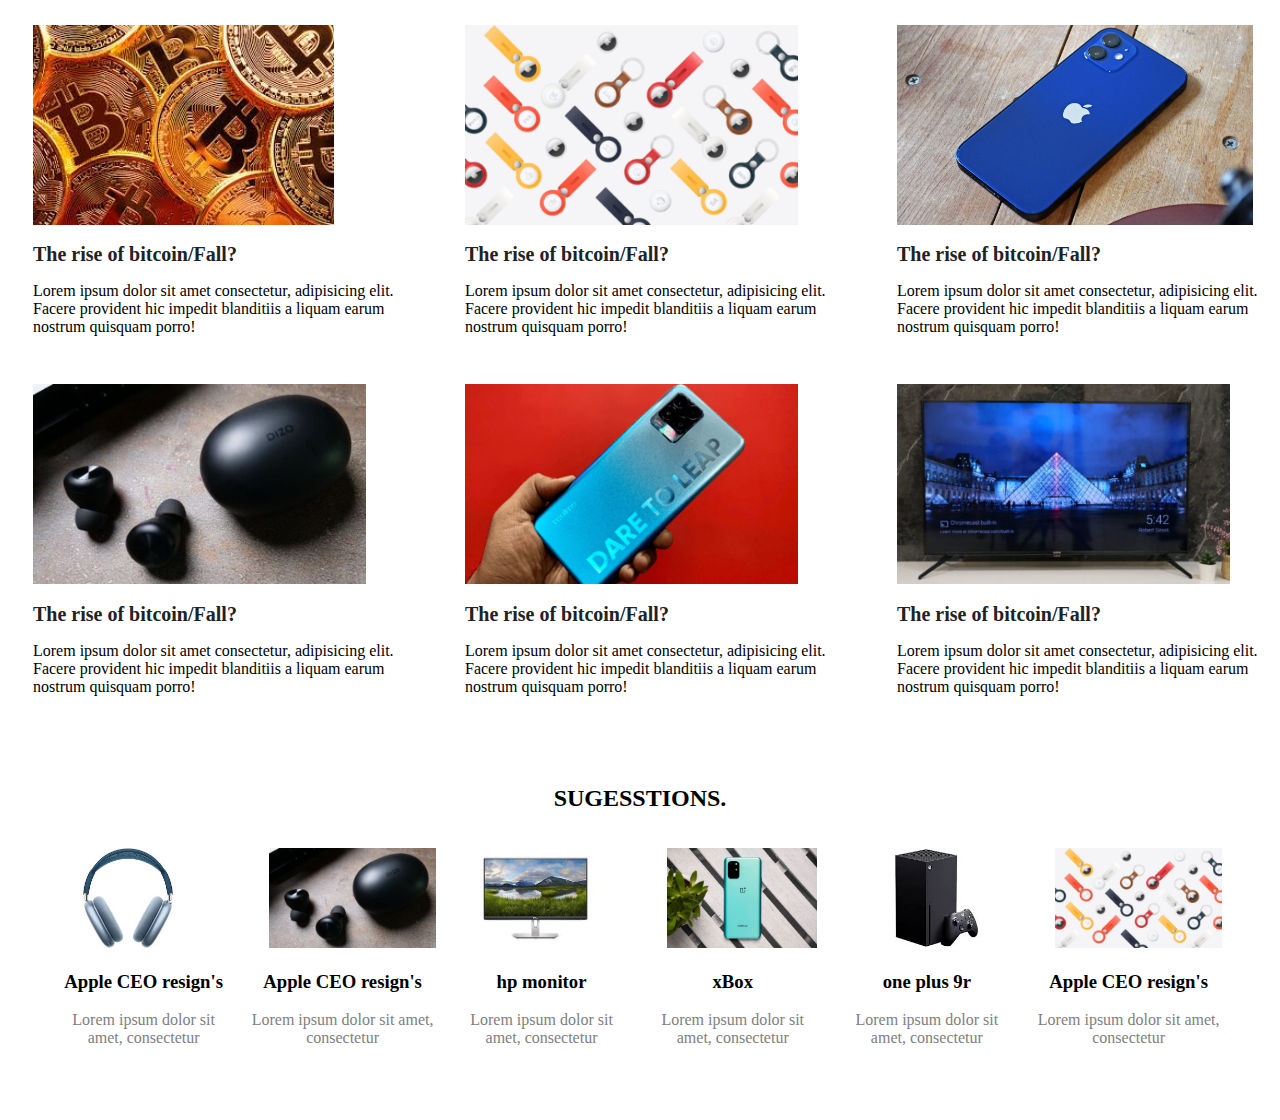
<file: laptop.html>
<!DOCTYPE html>
<html lang="en">

<head>
    <meta charset="UTF-8">
    <meta http-equiv="X-UA-Compatible" content="IE=edge">
    <meta name="viewport" content="width=device-width, initial-scale=1.0">
    <link rel="stylesheet" href="laptop.css">
    <title>Laptops|</title>
</head>

<body>
    <section class="crypto ">
        <div class="crypto1 ">
            <img src="images/bit.jpg " alt=" ">
            <h1>The rise of bitcoin/Fall?</h1>
            <p>Lorem ipsum dolor sit amet consectetur, adipisicing elit. Facere provident hic impedit blanditiis a liquam earum nostrum quisquam porro!</p>
        </div>
        <div class="crypto1 ">
            <img src="images/apptag.png " alt=" ">
            <h1>The rise of bitcoin/Fall?</h1>
            <p>Lorem ipsum dolor sit amet consectetur, adipisicing elit. Facere provident hic impedit blanditiis a liquam earum nostrum quisquam porro!</p>
        </div>
        <div class="crypto1 ">
            <img src="images/iphone.jpg " alt=" ">
            <h1>The rise of bitcoin/Fall?</h1>
            <p>Lorem ipsum dolor sit amet consectetur, adipisicing elit. Facere provident hic impedit blanditiis a liquam earum nostrum quisquam porro!</p>
        </div>
        <div class="crypto1 ">
            <img src="images/pods.jpg " alt=" ">
            <h1>The rise of bitcoin/Fall?</h1>
            <p>Lorem ipsum dolor sit amet consectetur, adipisicing elit. Facere provident hic impedit blanditiis a liquam earum nostrum quisquam porro!</p>
        </div>
        <div class="crypto1 ">
            <img src="images/realme.png " alt=" ">
            <h1>The rise of bitcoin/Fall?</h1>
            <p>Lorem ipsum dolor sit amet consectetur, adipisicing elit. Facere provident hic impedit blanditiis a liquam earum nostrum quisquam porro!</p>
        </div>
        <div class="crypto1 ">
            <img src="images/real.jpg " alt=" ">
            <h1>The rise of bitcoin/Fall?</h1>
            <p>Lorem ipsum dolor sit amet consectetur, adipisicing elit. Facere provident hic impedit blanditiis a liquam earum nostrum quisquam porro!</p>
        </div>

    </section>
    <section class="content ">

        <div class="news ">
            <h2>SUGESSTIONS.</h2>
            <div class="news1 ">

                <div class="news2 ">
                    <a href=" "><img src="images/apple1.jpg " alt=" "></a>
                    <h3>Apple CEO resign's</h3>
                    <a href=" ">
                        <p>Lorem ipsum dolor sit amet, consectetur </p>
                    </a>
                </div>


                <div class="news2 ">
                    <a href=" "><img src="images/pods.jpg " alt=" "></a>
                    <h3>Apple CEO resign's </h3>
                    <a href=" ">
                        <p>Lorem ipsum dolor sit amet, consectetur </p>
                    </a>
                </div>
                <div class="news2 ">
                    <a href=" "><img src="images/hp.jpg " alt=" "></a>
                    <h3>hp monitor</h3>
                    <a href=" ">
                        <p>Lorem ipsum dolor sit amet, consectetur </p>
                    </a>
                </div>
                <div class="news2 ">
                    <a href=" "><img src="images/oneplus1.jpg " alt=" "></a>
                    <h3>xBox</h3>
                    <a href=" ">
                        <p>Lorem ipsum dolor sit amet, consectetur </p>
                    </a>
                </div>
                <div class="news2 ">
                    <a href=" "><img src="images/xbox.jpg " alt=" "></a>
                    <h3>one plus 9r</h3>
                    <a href=" ">
                        <p>Lorem ipsum dolor sit amet, consectetur </p>
                    </a>
                </div>
                <div class="news2 ">
                    <a href=" "><img src="images/apptag.png " alt=" "></a>
                    <h3>Apple CEO resign's</h3>
                    <a href=" ">
                        <p>Lorem ipsum dolor sit amet, consectetur </p>
                    </a>
                </div>
            </div>
        </div>
</body>

</html>
</file>
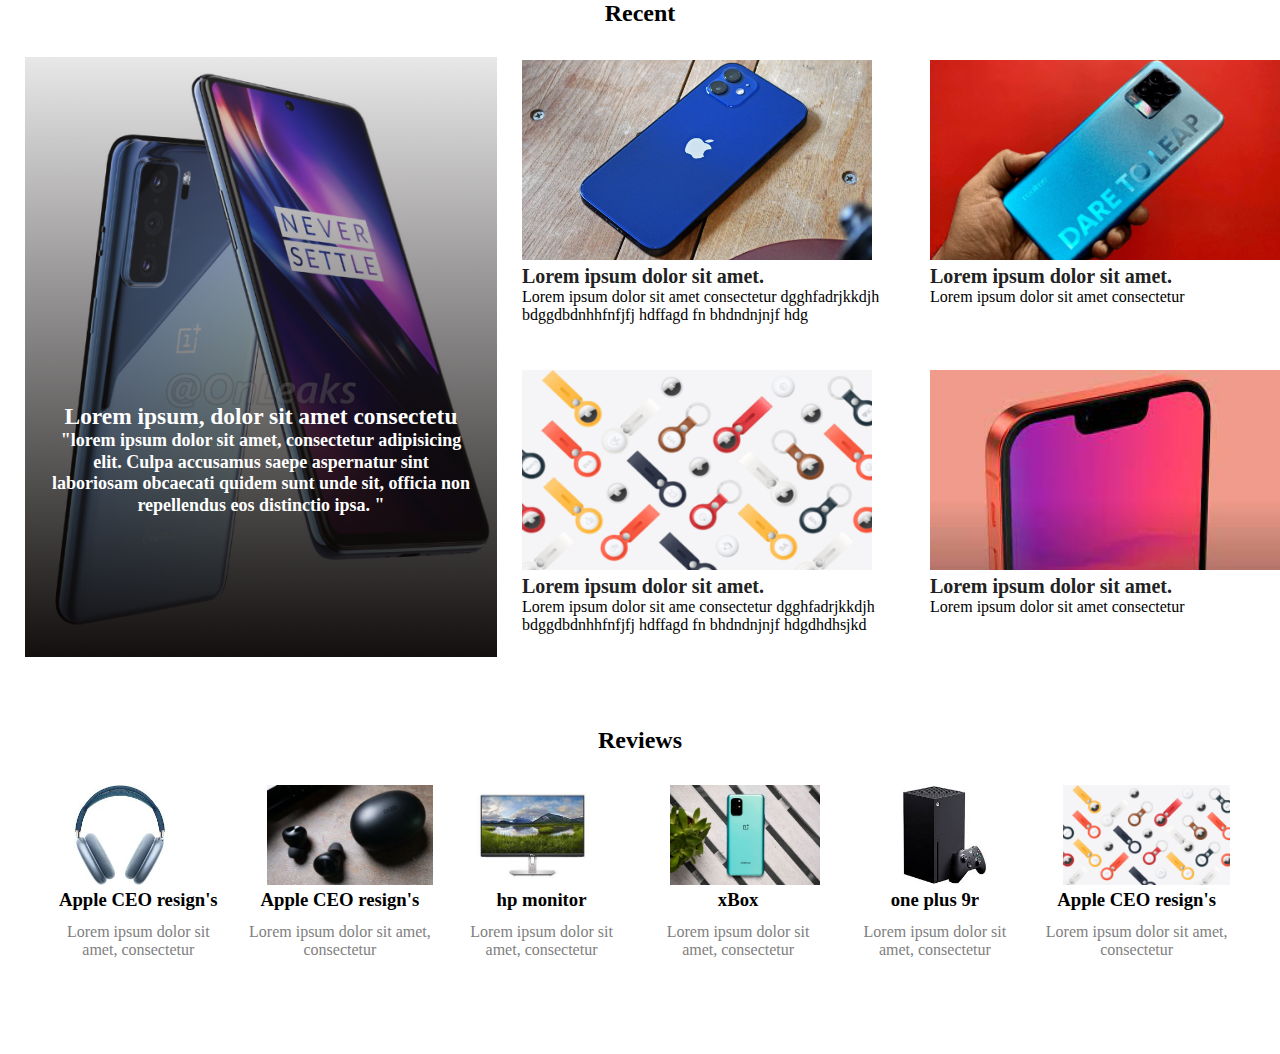
<file: phone.html>
<!DOCTYPE html>
<html lang="en">

<head>
    <meta charset="UTF-8">
    <meta http-equiv="X-UA-Compatible" content="IE=edge">
    <meta name="viewport" content="width=device-width, initial-scale=1.0">
    <link rel="stylesheet" href="phone.css">
    <title>mobiles|The code</title>
</head>

<body>
    <div class="first ">
        <h2 class="title ">Recent</h2>
        <div class="second ">
            <section class="left ">
                <h3>Lorem ipsum, dolor sit amet consectetu</h3>
                <P>"lorem ipsum dolor sit amet, consectetur adipisicing elit. Culpa accusamus saepe aspernatur sint laboriosam obcaecati quidem sunt unde sit, officia non repellendus eos distinctio ipsa. "</P>
            </section>
            <div class="right ">
                <div class="item1 ">
                    <img src="images/iphone.jpg " alt=" ">
                    <h2>Lorem ipsum dolor sit amet.</h2>
                    <p>Lorem ipsum dolor sit amet consectetur dgghfadrjkkdjh bdggdbdnhhfnfjfj hdffagd fn bhdndnjnjf hdg</p>

                </div>
                <div class="item1 ">
                    <img src="images/realme.png " alt=" ">
                    <h2>Lorem ipsum dolor sit amet.</h2>
                    <p>Lorem ipsum dolor sit amet consectetur </p>

                </div>
                <div class="item1 ">
                    <img src="images/apptag.png " alt=" ">
                    <h2>Lorem ipsum dolor sit amet.</h2>
                    <p>Lorem ipsum dolor sit ame consectetur dgghfadrjkkdjh bdggdbdnhhfnfjfj hdffagd fn bhdndnjnjf hdgdhdhsjkd </p>
                </div>
                <div class="item1 ">
                    <img src="images/app.jpg " alt=" ">
                    <h2>Lorem ipsum dolor sit amet.</h2>
                    <p>Lorem ipsum dolor sit amet consectetur </p>
                </div>


            </div>
        </div>
        <section class="content ">

            <div class="news ">
                <h2>Reviews</h2>
                <div class="news1 ">

                    <div class="news2 ">
                        <a href=" "><img src="images/apple1.jpg " alt=" "></a>
                        <h3>Apple CEO resign's</h3>
                        <a href=" ">
                            <p>Lorem ipsum dolor sit amet, consectetur </p>
                        </a>
                    </div>


                    <div class="news2 ">
                        <a href=" "><img src="images/pods.jpg " alt=" "></a>
                        <h3>Apple CEO resign's </h3>
                        <a href=" ">
                            <p>Lorem ipsum dolor sit amet, consectetur </p>
                        </a>
                    </div>
                    <div class="news2 ">
                        <a href=" "><img src="images/hp.jpg " alt=" "></a>
                        <h3>hp monitor</h3>
                        <a href=" ">
                            <p>Lorem ipsum dolor sit amet, consectetur </p>
                        </a>
                    </div>
                    <div class="news2 ">
                        <a href=" "><img src="images/oneplus1.jpg " alt=" "></a>
                        <h3>xBox</h3>
                        <a href=" ">
                            <p>Lorem ipsum dolor sit amet, consectetur </p>
                        </a>
                    </div>
                    <div class="news2 ">
                        <a href=" "><img src="images/xbox.jpg " alt=" "></a>
                        <h3>one plus 9r</h3>
                        <a href=" ">
                            <p>Lorem ipsum dolor sit amet, consectetur </p>
                        </a>
                    </div>
                    <div class="news2 ">
                        <a href=" "><img src="images/apptag.png " alt=" "></a>
                        <h3>Apple CEO resign's</h3>
                        <a href=" ">
                            <p>Lorem ipsum dolor sit amet, consectetur </p>
                        </a>
                    </div>
                </div>
            </div>
</body>

</html>
</file>
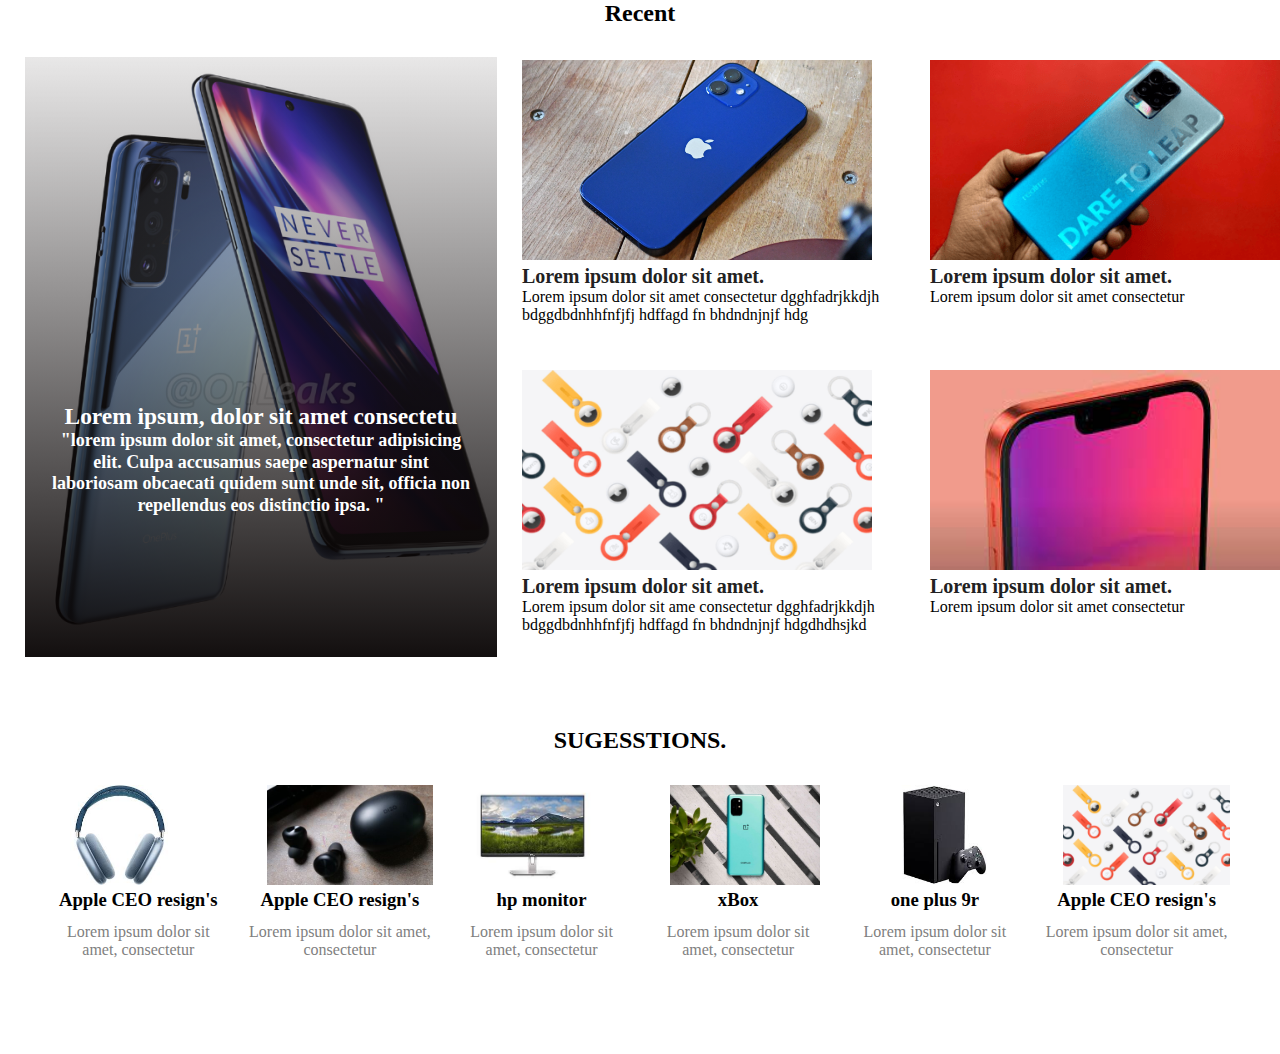
<file: wearables.html>
<!DOCTYPE html>
<html lang="en">

<head>
    <meta charset="UTF-8">
    <meta http-equiv="X-UA-Compatible" content="IE=edge">
    <meta name="viewport" content="width=device-width, initial-scale=1.0">
    <link rel="stylesheet" href="wearables.css">
    <title>Wearables|</title>
</head>

<body>
    <div class="first ">
        <h2 class="title ">Recent</h2>
        <div class="second ">
            <section class="left ">
                <h3>Lorem ipsum, dolor sit amet consectetu</h3>
                <P>"lorem ipsum dolor sit amet, consectetur adipisicing elit. Culpa accusamus saepe aspernatur sint laboriosam obcaecati quidem sunt unde sit, officia non repellendus eos distinctio ipsa. "</P>
            </section>
            <div class="right ">
                <div class="item1 ">
                    <img src="images/iphone.jpg " alt=" ">
                    <h2>Lorem ipsum dolor sit amet.</h2>
                    <p>Lorem ipsum dolor sit amet consectetur dgghfadrjkkdjh bdggdbdnhhfnfjfj hdffagd fn bhdndnjnjf hdg</p>

                </div>
                <div class="item1 ">
                    <img src="images/realme.png " alt=" ">
                    <h2>Lorem ipsum dolor sit amet.</h2>
                    <p>Lorem ipsum dolor sit amet consectetur </p>

                </div>
                <div class="item1 ">
                    <img src="images/apptag.png " alt=" ">
                    <h2>Lorem ipsum dolor sit amet.</h2>
                    <p>Lorem ipsum dolor sit ame consectetur dgghfadrjkkdjh bdggdbdnhhfnfjfj hdffagd fn bhdndnjnjf hdgdhdhsjkd </p>
                </div>
                <div class="item1 ">
                    <img src="images/app.jpg " alt=" ">
                    <h2>Lorem ipsum dolor sit amet.</h2>
                    <p>Lorem ipsum dolor sit amet consectetur </p>
                </div>


            </div>
        </div>
        <section class="content ">

            <div class="news ">
                <h2>SUGESSTIONS.</h2>
                <div class="news1 ">

                    <div class="news2 ">
                        <a href=" "><img src="images/apple1.jpg " alt=" "></a>
                        <h3>Apple CEO resign's</h3>
                        <a href=" ">
                            <p>Lorem ipsum dolor sit amet, consectetur </p>
                        </a>
                    </div>


                    <div class="news2 ">
                        <a href=" "><img src="images/pods.jpg " alt=" "></a>
                        <h3>Apple CEO resign's </h3>
                        <a href=" ">
                            <p>Lorem ipsum dolor sit amet, consectetur </p>
                        </a>
                    </div>
                    <div class="news2 ">
                        <a href=" "><img src="images/hp.jpg " alt=" "></a>
                        <h3>hp monitor</h3>
                        <a href=" ">
                            <p>Lorem ipsum dolor sit amet, consectetur </p>
                        </a>
                    </div>
                    <div class="news2 ">
                        <a href=" "><img src="images/oneplus1.jpg " alt=" "></a>
                        <h3>xBox</h3>
                        <a href=" ">
                            <p>Lorem ipsum dolor sit amet, consectetur </p>
                        </a>
                    </div>
                    <div class="news2 ">
                        <a href=" "><img src="images/xbox.jpg " alt=" "></a>
                        <h3>one plus 9r</h3>
                        <a href=" ">
                            <p>Lorem ipsum dolor sit amet, consectetur </p>
                        </a>
                    </div>
                    <div class="news2 ">
                        <a href=" "><img src="images/apptag.png " alt=" "></a>
                        <h3>Apple CEO resign's</h3>
                        <a href=" ">
                            <p>Lorem ipsum dolor sit amet, consectetur </p>
                        </a>
                    </div>
                </div>
            </div>
</body>

</html>
</file>
<file: style.css>
@import url('https://fonts.googleapis.com/css2?family=STIX+Two+Text:ital,wght@0,400;0,500;1,400&display=swap');
@import url('https://fonts.googleapis.com/css2?family=Noto+Sans:wght@400;700&family=STIX+Two+Text:ital,wght@0,400;0,500;1,400&display=swap');
* {
    margin: 0;
    padding: 0;
    box-sizing: border-box;
    font-family: 'Noto Sans', sans-serif;
}


/*navbar 1*/

.navBar {
    background-color: #346beb;
    align-items: center;
    height: 100px;
    display: flex;
    justify-content: space-between;
}

.navBar ul {
    display: flex;
    list-style-type: none;
    align-items: center;
    justify-content: center;
}

.navBar ul li {
    padding: 30px;
    align-items: center;
    justify-content: center;
}

.navBar ul li a {
    color: white;
    text-decoration: none;
    align-items: center;
    justify-content: center;
    font-weight: bold;
    border: 2px solid #fff;
    padding: 4px;
    margin-right: -20px;
    border-radius: 5px;
    cursor: pointer;
}

.logo {
    float: left;
}

.logo img {
    height: 80px;
}


/*search*/

.example {
    background-color: #fff;
    padding: 10px;
    width: 400px;
    display: flex;
    width: fit-content;
    align-items: center;
    border-radius: 8px;
    margin-left: 800px;
}

.example input {
    background: transparent;
    width: 200px;
    border: 0;
    outline: none;
}

.example button {
    background: transparent;
    border: 0;
    cursor: pointer;
}

.example button img {
    width: 22px;
}


/*navbar 2*/

#nav2 {
    display: flex;
    height: 80px;
    width: 100%;
    align-items: center;
    position: sticky;
    top: 0;
}

.items {
    margin-top: 18px;
}

.items ul {
    display: flex;
}

.items ul li {
    list-style-type: none;
    margin: 0px 40px 0px 40px;
    position: relative;
    display: inline-block;
}

.items ul li a {
    text-decoration: none;
    font-size: 15px;
    font-weight: bold;
    color: black;
}

.label {
    align-items: center;
    justify-content: center;
    margin-top: 10px;
}

.label img {
    height: 18px;
    padding: 0px 6px;
    cursor: pointer;
}


/*li hover */

.items ul li::after {
    content: "";
    position: absolute;
    left: 0;
    width: 0;
    bottom: -10px;
    background: #346beb;
    height: 5px;
    transition: 0.4s;
}

.items ul li:hover::after {
    width: 100%;
}


/*content*/

.content {
    justify-content: center;
    margin-top: 60px;
}

.news h2 {
    text-align: center;
    margin-top: 30px
}

.news2 a {
    text-decoration: none;
}

.news1 {
    display: flex;
    height: 280px;
    background-color: #fff;
    margin: 15px 40px 5px 40px;
}

.news2 {
    background: #fff;
    width: 200px;
    height: 200px;
    margin: 16px 10px 10px 10px;
    flex-wrap: wrap;
}

.news2 h3 {
    text-align: center;
}

.news2 p {
    text-align: center;
    margin-top: 12px;
    color: grey;
}

.news2 img {
    height: 100px;
    justify-content: center;
    align-items: center;
    margin-left: 20px;
}

.left {
    height: 600px;
    width: 600px;
    display: inline-block;
    padding: 15px 25px;
    cursor: pointer;
    margin: 10px 25px;
    background: linear-gradient(to Bottom, rgba(201, 194, 194, 0.123), rgba(8, 4, 4, 0.952)), url('images/oneplus2.png');
    background-position: center;
    background-size: cover;
    color: #222;
    font-size: 20px;
    font-weight: 700;
    line-height: 1.2;
    box-sizing: border-box;
    transition: transform 0.5s;
    width: 60%;
}

.left:hover {
    transform: translateY(-10px)
}

.left h3 {
    text-align: center;
    justify-content: center;
    align-items: center;
    margin-top: 330px;
    color: white;
    font-family: 'STIX Two Text', serif;
}

.left p {
    text-align: center;
    justify-content: center;
    align-items: center;
    font-size: 18px;
    font-family: 'STIX Two Text', serif;
    color: white;
}

.second {
    display: flex;
    margin-top: 20px;
}

.right {
    display: grid;
    margin-top: 8px;
    grid-template-columns: 400px 350px;
    grid-template-rows: repeat(2, 1fr);
    grid-gap: 0.5rem;
}

.item1 img {
    height: 200px;
    width: 350px;
    margin-top: 5px
}

.item1 {
    background-color: #fff;
    transition: transform 0.5s;
}

.item1 h2 {
    color: #222;
    font-size: 20px;
    font-weight: 700;
    line-height: 1.2;
    opacity: 1;
    width: 100%;
}

.item1:hover {
    transform: translateX(10px)
}

.item1 p {
    font-family: 'STIX Two Text', serif;
}

.title {
    text-align: center;
}


/*news*/

.crypto {
    display: grid;
    margin-top: 8px;
    grid-template-columns: 400px 400px 400px;
    grid-template-rows: repeat(3, 1fr);
    grid-gap: 2rem;
    margin: 25px;
    height: 700px;
}

.crypto1 {
    transition: transform 0.5s;
}

.crypto1:hover {
    transform: translateY(-10px)
}

.crypto1 img {
    height: 200px;
}

.crypto h1 {
    font-family: 'STIX Two Text', serif;
    color: #222;
    font-size: 20px;
    font-weight: 700;
    line-height: 1.2;
    opacity: 1;
    width: 100%;
}

.crypto1 p {
    font-family: STIX Two Text', serif;

}


/*upcoming*/

.left1 {
    height: 600px;
    width: 600px;
    display: inline-block;
    padding: 15px 25px;
    cursor: pointer;
    margin: 10px 25px;
    background: linear-gradient(to Bottom, rgba(201, 194, 194, 0.123), rgba(44, 36, 36, 0.952)), url('images/ip.jpg');
    background-position: center;
    background-size: cover;
    color: #222;
    font-size: 20px;
    font-weight: 700;
    line-height: 1.2;
    box-sizing: border-box;
    transition: transform 0.5s;
    width: 60%;
}

.left1:hover {
    transform: translateY(-10px)
}

.left1 h3 {
    text-align: center;
    justify-content: center;
    align-items: center;
    margin-top: 330px;
    color: white;
    font-family: 'STIX Two Text', serif;
}

.left1 p {
    text-align: center;
    justify-content: center;
    align-items: center;
    font-size: 18px;
    font-family: 'STIX Two Text', serif;
    color: white;
}

.second1 {
    display: flex;
    margin-top: 20px;
}

.right1 {
    display: grid;
    margin-top: 8px;
    grid-template-columns: 400px 300px;
    grid-template-rows: repeat(4, 1fr);
    grid-gap: 0.5rem;
    height: 600px;
}

.item2 img {
    height: 200px;
    width: 350px;
    margin-top: 5px
}

.item2 {
    background-color: #fff;
    transition: transform 0.5s;
}

.item2 h2 {
    color: #222;
    font-size: 20px;
    font-weight: 700;
    line-height: 1.2;
    opacity: 1;
    width: 100%;
}

.item2:hover {
    transform: translateX(10px)
}

.item2 p {
    font-family: 'STIX Two Text', serif;
}

.title {
    text-align: center;
}


/*Fotter sectiom*/

.page-footer {
    background-color: #c74c4ce1;
    margin-top: 25px;
    justify-content: center;
    align-items: center;
    display: flex;
    justify-content: space-around;
    height: fit-content;
    padding: 50px 0 30px
}

hr {
    height: 100px;
    width: 2px;
}

.page-footer h2 {
    color: #fff
}

.social {
    height: 75px;
    width: 75px;
    justify-content: center;
    align-items: center;
    padding: 0px 15px;
    display: flex;
}

.social img {
    height: 35px;
    justify-content: center;
    align-items: center;
    padding: 0px 25px;
    display: inline-block;
    transition: transform .5s;
}

.social h3 {
    font-size: 18px;
    margin-top: -50px;
    display: inline-block;
}

.social img:hover {
    transform: translateY(-10PX);
}

.foot-img img {
    height: 100px;
}

.text {
    color: #fff;
    font-weight: bold;
    font-size: 16px;
    margin-top: 15px
}

.cred a {
    padding: 8px 10px;
    background-color: #346beb;
    border-radius: 4px;
    border: 2px solid #fff;
    margin: 8px 8px 0 5px;
    text-decoration: none;
    color: #fff;
    font-weight: 500;
}

h2.bottom {
    font-size: 15px;
    margin-top: 15px;
}

.copy h2 {
    text-align: center;
    font-size: 15px
}

.modal {
    display: none;
    align-items: center;
    justify-content: center;
    height: 100%;
    width: 100%;
    top: 0;
    z-index: 1;
    overflow: auto;
    position: fixed;
    background-color: rgba(8, 7, 7, 0.7);
}

.modal-content {
    background-color: #346beb;
    height: 50%;
    width: 50%;
    margin: 100px auto;
    text-align: center;
    color: #fff;
    position: relative;
}

.modal-content input {
    padding: 10px;
    display: block;
    width: 50%;
    border: 0;
    outline: 0;
    margin: 15px auto;
}

.button {
    display: block;
    margin: 0 auto;
    padding: 10px;
    border: 0;
    outline: 0;
    color: #fff;
    font-size: 18px;
    border: 1px solid #fff;
    background-color: #346beb;
    border-radius: 5px;
}

.close {
    position: absolute;
    top: 0;
    right: -35px;
    cursor: pointer;
}

.close img {
    height: 30px;
}

.modal1 {
    display: none;
    align-items: center;
    justify-content: center;
    height: 900px;
    width: 100%;
    top: 0;
    z-index: 1;
    overflow: auto;
    position: fixed;
    background-color: rgba(8, 7, 7, 0.7);
}

.modal1-content {
    background-color: #346beb;
    height: 100%;
    width: 50%;
    margin: 100px auto;
    text-align: center;
    color: #fff;
    position: relative;
}

.modal-content input {
    padding: 10px;
    display: block;
    width: 50%;
    border: 0;
    outline: 0;
    margin: 15px auto;
}

.button {
    display: block;
    margin: 0 auto;
    padding: 5px;
    border: 0;
    outline: 0;
    color: #fff;
    font-size: 18px;
    border: 1px solid #fff;
    background-color: #346beb;
    border-radius: 5px;
}

.close {
    position: absolute;
    top: 0;
    right: -35px;
    cursor: pointer;
}

.close img {
    height: 30px;
}

.text1 h2 {
    font-size: 14px;
    margin-top: 18px;
    color: whitesmoke;
}

.text1 h3 {
    font-size: 13px;
    color: whitesmoke;
}


/*contact us*/

.text1 input {
    padding: 10px;
    width: 80%;
    height: 20%;
    font-size: 14px;
    font-weight: 500;
    border: 0;
    outline: 0;
    margin-top: 8px;
}

.text1 label {
    color: black transparent;
    margin: 0 auto;
    display: block;
    font-weight: bold;
}
</file>
<file: apps.css>
/*upcoming*/

.left1 {
    height: 600px;
    width: 600px;
    display: inline-block;
    padding: 15px 25px;
    cursor: pointer;
    margin: 10px 25px;
    background: linear-gradient(to Bottom, rgba(201, 194, 194, 0.123), rgba(44, 36, 36, 0.952)), url('images/ip.jpg');
    background-position: center;
    background-size: cover;
    color: #222;
    font-size: 20px;
    font-weight: 700;
    line-height: 1.2;
    box-sizing: border-box;
    transition: transform 0.5s;
    width: 60%;
}

.left1:hover {
    transform: translateY(-10px)
}

.left1 h3 {
    text-align: center;
    justify-content: center;
    align-items: center;
    margin-top: 330px;
    color: white;
    font-family: 'STIX Two Text', serif;
}

.left1 p {
    text-align: center;
    justify-content: center;
    align-items: center;
    font-size: 18px;
    font-family: 'STIX Two Text', serif;
    color: white;
}

.second1 {
    display: flex;
    margin-top: 20px;
}

.right1 {
    display: grid;
    margin-top: 8px;
    grid-template-columns: 400px 300px;
    grid-template-rows: repeat(4, 1fr);
    grid-gap: 0.5rem;
    height: 600px;
}

.item2 img {
    height: 200px;
    width: 350px;
    margin-top: 5px
}

.item2 {
    background-color: #fff;
    transition: transform 0.5s;
}

.item2 h2 {
    color: #222;
    font-size: 20px;
    font-weight: 700;
    line-height: 1.2;
    opacity: 1;
    width: 100%;
}

.item2:hover {
    transform: translateX(10px)
}

.item2 p {
    font-family: 'STIX Two Text', serif;
}

.title {
    text-align: center;
}

.crypto {
    display: grid;
    margin-top: 8px;
    grid-template-columns: 400px 400px 400px;
    grid-template-rows: repeat(3, 1fr);
    grid-gap: 2rem;
    margin: 25px;
    height: 700px;
}

.crypto1 {
    transition: transform 0.5s;
}

.crypto1:hover {
    transform: translateY(-10px)
}

.crypto1 img {
    height: 200px;
}

.crypto h1 {
    font-family: 'STIX Two Text', serif;
    color: #222;
    font-size: 20px;
    font-weight: 700;
    line-height: 1.2;
    opacity: 1;
    width: 100%;
}

.crypto1 p {
    font-family: STIX Two Text', serif;

}
</file>
<file: audio.css>
/*upcoming*/

.left1 {
    height: 600px;
    width: 600px;
    display: inline-block;
    padding: 15px 25px;
    cursor: pointer;
    margin: 10px 25px;
    background: linear-gradient(to Bottom, rgba(201, 194, 194, 0.123), rgba(44, 36, 36, 0.952)), url('images/ip.jpg');
    background-position: center;
    background-size: cover;
    color: #222;
    font-size: 20px;
    font-weight: 700;
    line-height: 1.2;
    box-sizing: border-box;
    transition: transform 0.5s;
    width: 60%;
}

.left1:hover {
    transform: translateY(-10px)
}

.left1 h3 {
    text-align: center;
    justify-content: center;
    align-items: center;
    margin-top: 330px;
    color: white;
    font-family: 'STIX Two Text', serif;
}

.left1 p {
    text-align: center;
    justify-content: center;
    align-items: center;
    font-size: 18px;
    font-family: 'STIX Two Text', serif;
    color: white;
}

.second1 {
    display: flex;
    margin-top: 20px;
}

.right1 {
    display: grid;
    margin-top: 8px;
    grid-template-columns: 400px 300px;
    grid-template-rows: repeat(4, 1fr);
    grid-gap: 0.5rem;
    height: 600px;
}

.item2 img {
    height: 200px;
    width: 350px;
    margin-top: 5px
}

.item2 {
    background-color: #fff;
    transition: transform 0.5s;
}

.item2 h2 {
    color: #222;
    font-size: 20px;
    font-weight: 700;
    line-height: 1.2;
    opacity: 1;
    width: 100%;
}

.item2:hover {
    transform: translateX(10px)
}

.item2 p {
    font-family: 'STIX Two Text', serif;
}

.title {
    text-align: center;
}

.crypto {
    display: grid;
    margin-top: 8px;
    grid-template-columns: 400px 400px 400px;
    grid-template-rows: repeat(3, 1fr);
    grid-gap: 2rem;
    margin: 25px;
    height: 700px;
}

.crypto1 {
    transition: transform 0.5s;
}

.crypto1:hover {
    transform: translateY(-10px)
}

.crypto1 img {
    height: 200px;
}

.crypto h1 {
    font-family: 'STIX Two Text', serif;
    color: #222;
    font-size: 20px;
    font-weight: 700;
    line-height: 1.2;
    opacity: 1;
    width: 100%;
}

.crypto1 p {
    font-family: STIX Two Text', serif;

}

.news h2 {
    text-align: center;
    margin-top: 30px
}

.news2 a {
    text-decoration: none;
}

.news1 {
    display: flex;
    height: 280px;
    background-color: #fff;
    margin: 15px 40px 5px 40px;
}

.news2 {
    background: #fff;
    width: 200px;
    height: 200px;
    margin: 16px 10px 10px 10px;
    flex-wrap: wrap;
}

.news2 h3 {
    text-align: center;
}

.news2 p {
    text-align: center;
    margin-top: 12px;
    color: grey;
}

.news2 img {
    height: 100px;
    justify-content: center;
    align-items: center;
    margin-left: 20px;
}
</file>
<file: crypto.css>
/*upcoming*/

.left1 {
    height: 600px;
    width: 600px;
    display: inline-block;
    padding: 15px 25px;
    cursor: pointer;
    margin: 10px 25px;
    background: linear-gradient(to Bottom, rgba(201, 194, 194, 0.123), rgba(44, 36, 36, 0.952)), url('images/ip.jpg');
    background-position: center;
    background-size: cover;
    color: #222;
    font-size: 20px;
    font-weight: 700;
    line-height: 1.2;
    box-sizing: border-box;
    transition: transform 0.5s;
    width: 60%;
}

.left1:hover {
    transform: translateY(-10px)
}

.left1 h3 {
    text-align: center;
    justify-content: center;
    align-items: center;
    margin-top: 330px;
    color: white;
    font-family: 'STIX Two Text', serif;
}

.left1 p {
    text-align: center;
    justify-content: center;
    align-items: center;
    font-size: 18px;
    font-family: 'STIX Two Text', serif;
    color: white;
}

.second1 {
    display: flex;
    margin-top: 20px;
}

.right1 {
    display: grid;
    margin-top: 8px;
    grid-template-columns: 400px 300px;
    grid-template-rows: repeat(4, 1fr);
    grid-gap: 0.5rem;
    height: 600px;
}

.item2 img {
    height: 200px;
    width: 350px;
    margin-top: 5px
}

.item2 {
    background-color: #fff;
    transition: transform 0.5s;
}

.item2 h2 {
    color: #222;
    font-size: 20px;
    font-weight: 700;
    line-height: 1.2;
    opacity: 1;
    width: 100%;
}

.item2:hover {
    transform: translateX(10px)
}

.item2 p {
    font-family: 'STIX Two Text', serif;
}

.title {
    text-align: center;
}

.crypto {
    display: grid;
    margin-top: 8px;
    grid-template-columns: 400px 400px 400px;
    grid-template-rows: repeat(3, 1fr);
    grid-gap: 2rem;
    margin: 25px;
    height: 700px;
}

.crypto1 {
    transition: transform 0.5s;
}

.crypto1:hover {
    transform: translateY(-10px)
}

.crypto1 img {
    height: 200px;
}

.crypto h1 {
    font-family: 'STIX Two Text', serif;
    color: #222;
    font-size: 20px;
    font-weight: 700;
    line-height: 1.2;
    opacity: 1;
    width: 100%;
}

.crypto1 p {
    font-family: STIX Two Text', serif;

}

.news h2 {
    text-align: center;
    margin-top: 30px
}

.news2 a {
    text-decoration: none;
}

.news1 {
    display: flex;
    height: 280px;
    background-color: #fff;
    margin: 15px 40px 5px 40px;
}

.news2 {
    background: #fff;
    width: 200px;
    height: 200px;
    margin: 16px 10px 10px 10px;
    flex-wrap: wrap;
}

.news2 h3 {
    text-align: center;
}

.news2 p {
    text-align: center;
    margin-top: 12px;
    color: grey;
}

.news2 img {
    height: 100px;
    justify-content: center;
    align-items: center;
    margin-left: 20px;
}
</file>
<file: gaming.css>
/*upcoming*/

.left1 {
    height: 600px;
    width: 600px;
    display: inline-block;
    padding: 15px 25px;
    cursor: pointer;
    margin: 10px 25px;
    background: linear-gradient(to Bottom, rgba(201, 194, 194, 0.123), rgba(44, 36, 36, 0.952)), url('images/ip.jpg');
    background-position: center;
    background-size: cover;
    color: #222;
    font-size: 20px;
    font-weight: 700;
    line-height: 1.2;
    box-sizing: border-box;
    transition: transform 0.5s;
    width: 60%;
}

.left1:hover {
    transform: translateY(-10px)
}

.left1 h3 {
    text-align: center;
    justify-content: center;
    align-items: center;
    margin-top: 330px;
    color: white;
    font-family: 'STIX Two Text', serif;
}

.left1 p {
    text-align: center;
    justify-content: center;
    align-items: center;
    font-size: 18px;
    font-family: 'STIX Two Text', serif;
    color: white;
}

.second1 {
    display: flex;
    margin-top: 20px;
}

.right1 {
    display: grid;
    margin-top: 8px;
    grid-template-columns: 400px 300px;
    grid-template-rows: repeat(4, 1fr);
    grid-gap: 0.5rem;
    height: 600px;
}

.item2 img {
    height: 200px;
    width: 350px;
    margin-top: 5px
}

.item2 {
    background-color: #fff;
    transition: transform 0.5s;
}

.item2 h2 {
    color: #222;
    font-size: 20px;
    font-weight: 700;
    line-height: 1.2;
    opacity: 1;
    width: 100%;
}

.item2:hover {
    transform: translateX(10px)
}

.item2 p {
    font-family: 'STIX Two Text', serif;
}

.title {
    text-align: center;
}

.crypto {
    display: grid;
    margin-top: 8px;
    grid-template-columns: 400px 400px 400px;
    grid-template-rows: repeat(3, 1fr);
    grid-gap: 2rem;
    margin: 25px;
    height: 700px;
}

.crypto1 {
    transition: transform 0.5s;
}

.crypto1:hover {
    transform: translateY(-10px)
}

.crypto1 img {
    height: 200px;
}

.crypto h1 {
    font-family: 'STIX Two Text', serif;
    color: #222;
    font-size: 20px;
    font-weight: 700;
    line-height: 1.2;
    opacity: 1;
    width: 100%;
}

.crypto1 p {
    font-family: STIX Two Text', serif;

}

.news h2 {
    text-align: center;
    margin-top: 30px
}

.news2 a {
    text-decoration: none;
}

.news1 {
    display: flex;
    height: 280px;
    background-color: #fff;
    margin: 15px 40px 5px 40px;
}

.news2 {
    background: #fff;
    width: 200px;
    height: 200px;
    margin: 16px 10px 10px 10px;
    flex-wrap: wrap;
}

.news2 h3 {
    text-align: center;
}

.news2 p {
    text-align: center;
    margin-top: 12px;
    color: grey;
}

.news2 img {
    height: 100px;
    justify-content: center;
    align-items: center;
    margin-left: 20px;
}
</file>
<file: laptop.css>
.crypto {
    display: grid;
    margin-top: 8px;
    grid-template-columns: 400px 400px 400px;
    grid-template-rows: repeat(3, 1fr);
    grid-gap: 2rem;
    margin: 25px;
    height: 700px;
}

.crypto1 {
    transition: transform 0.5s;
}

.crypto1:hover {
    transform: translateY(-10px)
}

.crypto1 img {
    height: 200px;
}

.crypto h1 {
    font-family: 'STIX Two Text', serif;
    color: #222;
    font-size: 20px;
    font-weight: 700;
    line-height: 1.2;
    opacity: 1;
    width: 100%;
}

.crypto1 p {
    font-family: STIX Two Text', serif;

}

.content {
    justify-content: center;
    margin-top: 60px;
}

.news h2 {
    text-align: center;
    margin-top: 30px
}

.news2 a {
    text-decoration: none;
}

.news1 {
    display: flex;
    height: 280px;
    background-color: #fff;
    margin: 15px 40px 5px 40px;
}

.news2 {
    background: #fff;
    width: 200px;
    height: 200px;
    margin: 16px 10px 10px 10px;
    flex-wrap: wrap;
}

.news2 h3 {
    text-align: center;
}

.news2 p {
    text-align: center;
    margin-top: 12px;
    color: grey;
}

.news2 img {
    height: 100px;
    justify-content: center;
    align-items: center;
    margin-left: 20px;
}
</file>
<file: phone.css>
* {
    margin: 0;
    padding: 0;
    box-sizing: border-box;
}

.left {
    height: 600px;
    width: 600px;
    display: inline-block;
    padding: 15px 25px;
    cursor: pointer;
    margin: 10px 25px;
    background: linear-gradient(to Bottom, rgba(201, 194, 194, 0.123), rgba(8, 4, 4, 0.952)), url('images/oneplus2.png');
    background-position: center;
    background-size: cover;
    color: #222;
    font-size: 20px;
    font-weight: 700;
    line-height: 1.2;
    box-sizing: border-box;
    transition: transform 0.5s;
    width: 60%;
}

.left:hover {
    transform: translateY(-10px)
}

.left h3 {
    text-align: center;
    justify-content: center;
    align-items: center;
    margin-top: 330px;
    color: white;
    font-family: 'STIX Two Text', serif;
}

.left p {
    text-align: center;
    justify-content: center;
    align-items: center;
    font-size: 18px;
    font-family: 'STIX Two Text', serif;
    color: white;
}

.second {
    display: flex;
    margin-top: 20px;
}

.right {
    display: grid;
    margin-top: 8px;
    grid-template-columns: 400px 350px;
    grid-template-rows: repeat(2, 1fr);
    grid-gap: 0.5rem;
}

.item1 img {
    height: 200px;
    width: 350px;
    margin-top: 5px
}

.item1 {
    background-color: #fff;
    transition: transform 0.5s;
}

.item1 h2 {
    color: #222;
    font-size: 20px;
    font-weight: 700;
    line-height: 1.2;
    opacity: 1;
    width: 100%;
}

.item1:hover {
    transform: translateX(10px)
}

.item1 p {
    font-family: 'STIX Two Text', serif;
}

.title {
    text-align: center;
}


/*content*/

.content {
    justify-content: center;
    margin-top: 60px;
}

.news h2 {
    text-align: center;
    margin-top: 30px
}

.news2 a {
    text-decoration: none;
}

.news1 {
    display: flex;
    height: 280px;
    background-color: #fff;
    margin: 15px 40px 5px 40px;
}

.news2 {
    background: #fff;
    width: 200px;
    height: 200px;
    margin: 16px 10px 10px 10px;
    flex-wrap: wrap;
}

.news2 h3 {
    text-align: center;
}

.news2 p {
    text-align: center;
    margin-top: 12px;
    color: grey;
}

.news2 img {
    height: 100px;
    justify-content: center;
    align-items: center;
    margin-left: 20px;
}
</file>
<file: wearables.css>
* {
    margin: 0;
    padding: 0;
    box-sizing: border-box;
}

.left {
    height: 600px;
    width: 600px;
    display: inline-block;
    padding: 15px 25px;
    cursor: pointer;
    margin: 10px 25px;
    background: linear-gradient(to Bottom, rgba(201, 194, 194, 0.123), rgba(8, 4, 4, 0.952)), url('images/oneplus2.png');
    background-position: center;
    background-size: cover;
    color: #222;
    font-size: 20px;
    font-weight: 700;
    line-height: 1.2;
    box-sizing: border-box;
    transition: transform 0.5s;
    width: 60%;
}

.left:hover {
    transform: translateY(-10px)
}

.left h3 {
    text-align: center;
    justify-content: center;
    align-items: center;
    margin-top: 330px;
    color: white;
    font-family: 'STIX Two Text', serif;
}

.left p {
    text-align: center;
    justify-content: center;
    align-items: center;
    font-size: 18px;
    font-family: 'STIX Two Text', serif;
    color: white;
}

.second {
    display: flex;
    margin-top: 20px;
}

.right {
    display: grid;
    margin-top: 8px;
    grid-template-columns: 400px 350px;
    grid-template-rows: repeat(2, 1fr);
    grid-gap: 0.5rem;
}

.item1 img {
    height: 200px;
    width: 350px;
    margin-top: 5px
}

.item1 {
    background-color: #fff;
    transition: transform 0.5s;
}

.item1 h2 {
    color: #222;
    font-size: 20px;
    font-weight: 700;
    line-height: 1.2;
    opacity: 1;
    width: 100%;
}

.item1:hover {
    transform: translateX(10px)
}

.item1 p {
    font-family: 'STIX Two Text', serif;
}

.title {
    text-align: center;
}


/*content*/

.content {
    justify-content: center;
    margin-top: 60px;
}

.news h2 {
    text-align: center;
    margin-top: 30px
}

.news2 a {
    text-decoration: none;
}

.news1 {
    display: flex;
    height: 280px;
    background-color: #fff;
    margin: 15px 40px 5px 40px;
}

.news2 {
    background: #fff;
    width: 200px;
    height: 200px;
    margin: 16px 10px 10px 10px;
    flex-wrap: wrap;
}

.news2 h3 {
    text-align: center;
}

.news2 p {
    text-align: center;
    margin-top: 12px;
    color: grey;
}

.news2 img {
    height: 100px;
    justify-content: center;
    align-items: center;
    margin-left: 20px;
}
</file>
